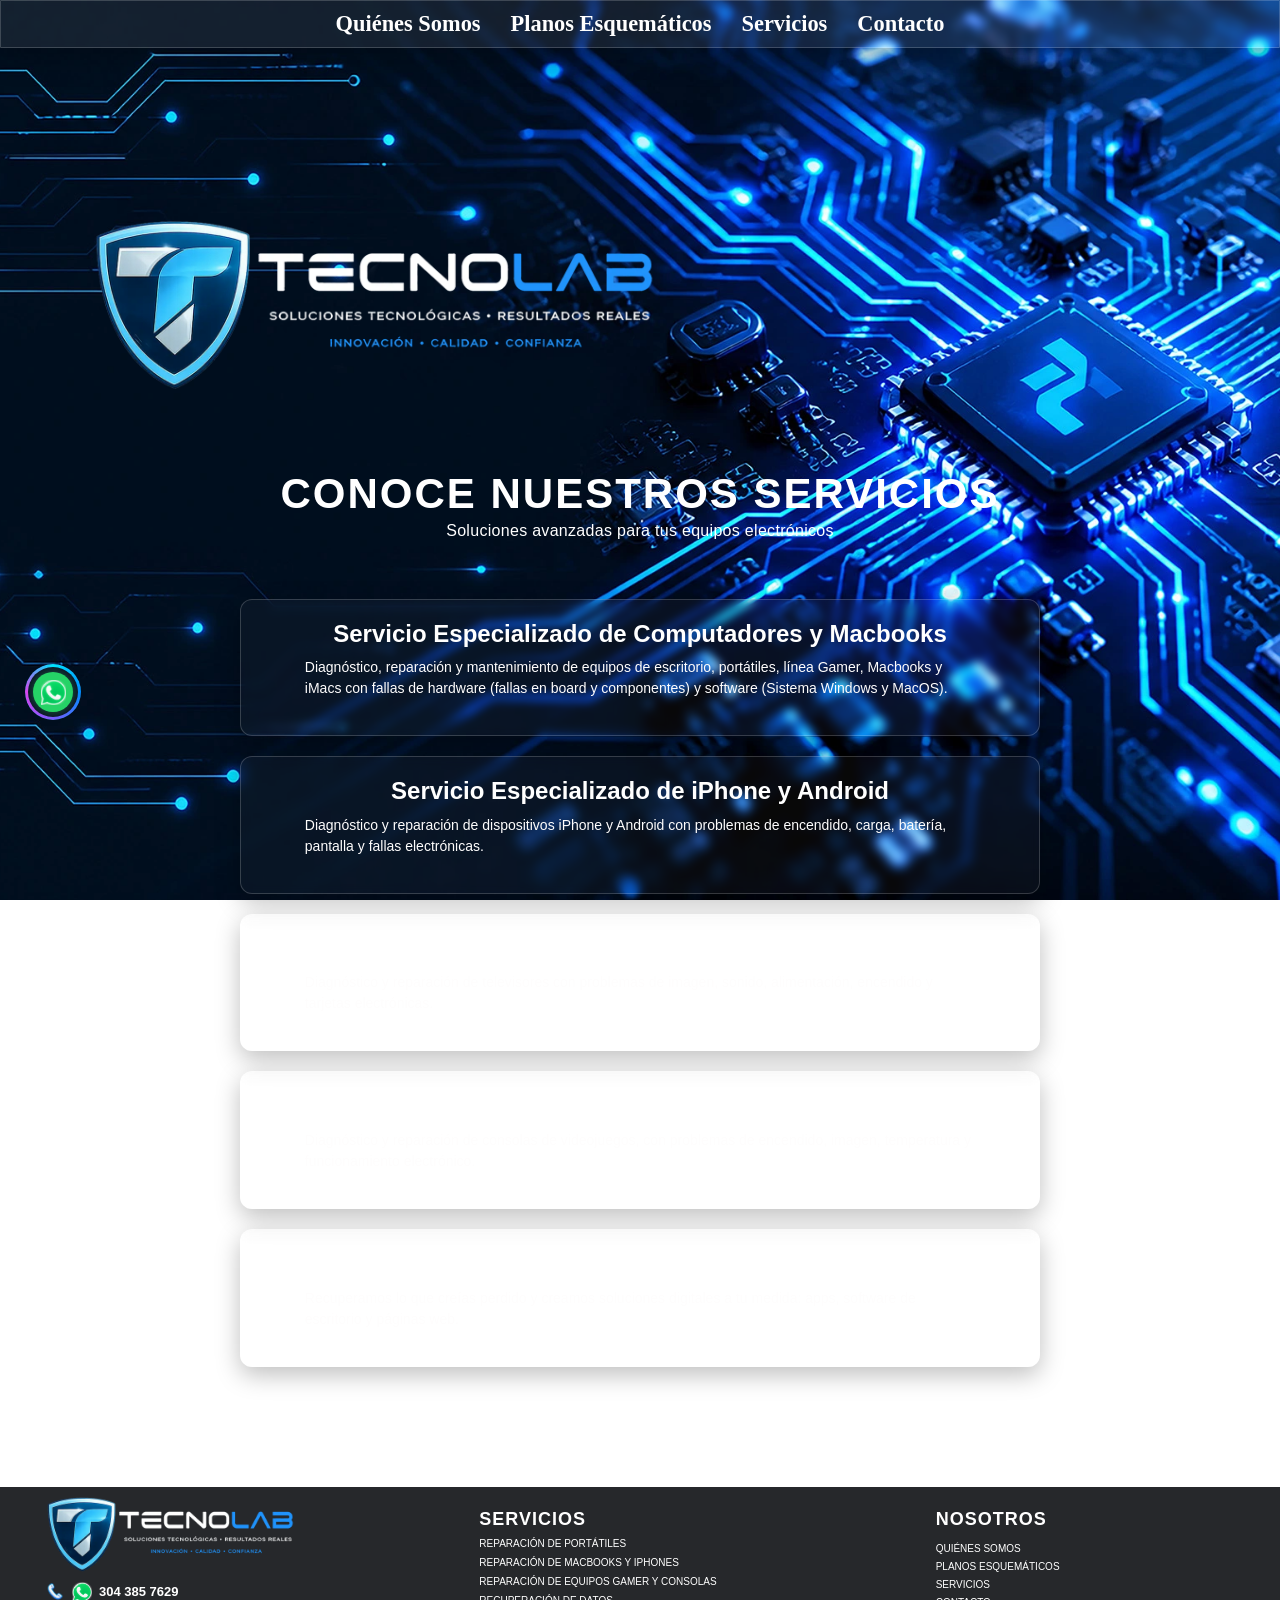
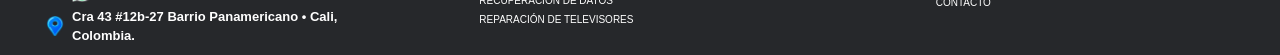
<file: index.html>
<!DOCTYPE html>
<html lang="es">
<head>
    <meta charset="UTF-8">
    <meta name="viewport" content="width=device-width, initial-scale=1.0">
    <title>TecnoLab | Bienvenidos</title>

    <link rel="stylesheet" href="css/style.css">
    <link rel="icon" type="image/png" href="img/logo-ico.webp">
    
    
</head>

<body>
    <header class="hero">
        <nav>            
            <a href="quienes-somos.html">Quiénes Somos</a>
            <a href="Planos.html">Planos Esquemáticos</a>
            <a href="servicios.html">Servicios</a>
            <a href="contacto.html">Contacto</a>
        </nav>
    </header>
     
    <main>
        <div class="logo-principal">
            <div>
                <img src="img/logo-tecnolab.webp" class="logo-principal" alt="reparacion de computadores">
            </div>
        </div>

    <section class="servicios">

        <h1 class="titulo-servicios">
            Conoce nuestros servicios
        </h1>

        <p class="subtitulo-servicios">
            Soluciones avanzadas para tus equipos electrónicos</p>

        <a href="servicios.html#computadores" class="servicio-banda">
            <div class="servicio-contenido">

                <h2>Servicio Especializado de Computadores y Macbooks</h2>
                <p> Diagnóstico, reparación y mantenimiento de equipos de escritorio, 
                    portátiles, línea Gamer, Macbooks y iMacs con fallas de hardware (fallas en board y componentes)
                    y software (Sistema Windows y MacOS).</p>
            </div>
        </a>

        <a href="servicios.html#celulares" class="servicio-banda">
            <div class="servicio-contenido">

                <h2>Servicio Especializado de iPhone y Android</h2>
                <p> Diagnóstico y reparación de dispositivos iPhone y Android con 
                    problemas de encendido, carga, batería, pantalla y fallas electrónicas.</p>
            </div>
        </a>

        <a href="servicios.html#televisores" class="servicio-banda">
            <div class="servicio-contenido">

                <h2>Servicio Especializado de Televisores</h2>
                <p> Diagnóstico y reparación de televisores con problemas
                    de imagen, sonido, alimentación, encendido y tarjetas
                    electrónicas.</p>
            </div>
        </a>

        <a href="servicios.html#consolas" class="servicio-banda">
            <div class="servicio-contenido">

                <h2>Servicio Especializado de Consolas Xbox y PlayStation</h2>
                <p> Diagnóstico y reparación de consolas de videojuegos,
                    con problemas de encendido, imagen, temperatura
                    y funcionamiento electrónico.</p>
            </div>
        </a>

        <a href="servicios.html#recuperacion-datos" class="servicio-banda">
            <div class="servicio-contenido">

                <h2>Desarrollo y Recuperación de Datos</h2>
                <p> Recuperamos lo que creías perdido y creamos soluciones digitales
                     a tu medida: apps, software de escritorio y páginas web.</p>
            </div>
        </a>

    </section>
    </main>

    <footer>

    <div class="footer-container">

        <div class="footer-logo">
            <img src="img/logo-tecnolab.webp" class="logo-footer" alt="reparacion de portatiles">
            <p><img src="ico/ico-llamada.webp" class="phone-ico" alt="telefono"> <img src="ico/ico-whatsapp.webp" class="whatsapp-ico" alt="whatsapp"> 304 385 7629</p>
            <p><img src="ico/ico-ubicacion.webp" class="location-ico" alt="ubicacion"> Cra 43 #12b-27 Barrio Panamericano • Cali, Colombia.</p>
        </div>

        <div class="footer-servicios">
            <h3>Servicios</h3>
            <ul>
                <p>Reparación de Portátiles</p>
                <p>Reparación de Macbooks y iPhones</p>
                <p>Reparación de Equipos Gamer y Consolas</p>
                <p>Recuperación de Datos</p>
                <p>Reparación de Televisores</p>
            </ul>
        </div>

        <div class="footer-servicios">            
            <h3>Nosotros</h3>
            
            <ul class="footer-links">
                <li><a href="quienes-somos.html">Quiénes Somos</a></li>
                <li><a href="Planos.html">Planos Esquemáticos</a></li>
                <li><a href="servicios.html">Servicios</a></li>
                <li><a href="contacto.html">Contacto</a></li>
            </ul>
        </div>
    </div>

    </footer>

<div class="whatsapp-contenedor">
    <div class="whatsapp-chat">
        <div class="whatsapp-chat-titulo">
            Escríbenos
        </div>
        <textarea
            id="mensajeWhatsApp"
            placeholder="Escribe tu mensaje..."
            rows="3"></textarea>
        <button type="button" id="btnEnviarWhatsApp" target="_blank">
            Enviar por WhatsApp
        </button>
    </div>
    <a href="https://wa.me/573043857629"
        class="whatsapp-rgb"
        target="_blank"
        aria-label="Contactar por WhatsApp">
        <span class="whatsapp-rgb-icon">
            <img src="ico/ico-what-flot.webp" alt="WhatsApp">
        </span>
    </a>
</div>

<script>
const botonWhatsApp = document.getElementById("btnEnviarWhatsApp");
botonWhatsApp.addEventListener("click", function () {
    const campo = document.getElementById("mensajeWhatsApp");
    const mensaje = campo.value.trim();
    if (mensaje === "") {
        campo.focus();
        return;
    }
    const numero = "573043857629";
    const enlaceWhatsApp =
        "https://wa.me/" + numero + "?text=" + encodeURIComponent(mensaje);

    window.open(enlaceWhatsApp, "_blank");
    campo.value = "";
});
</script>

</body>
</html>
</file>
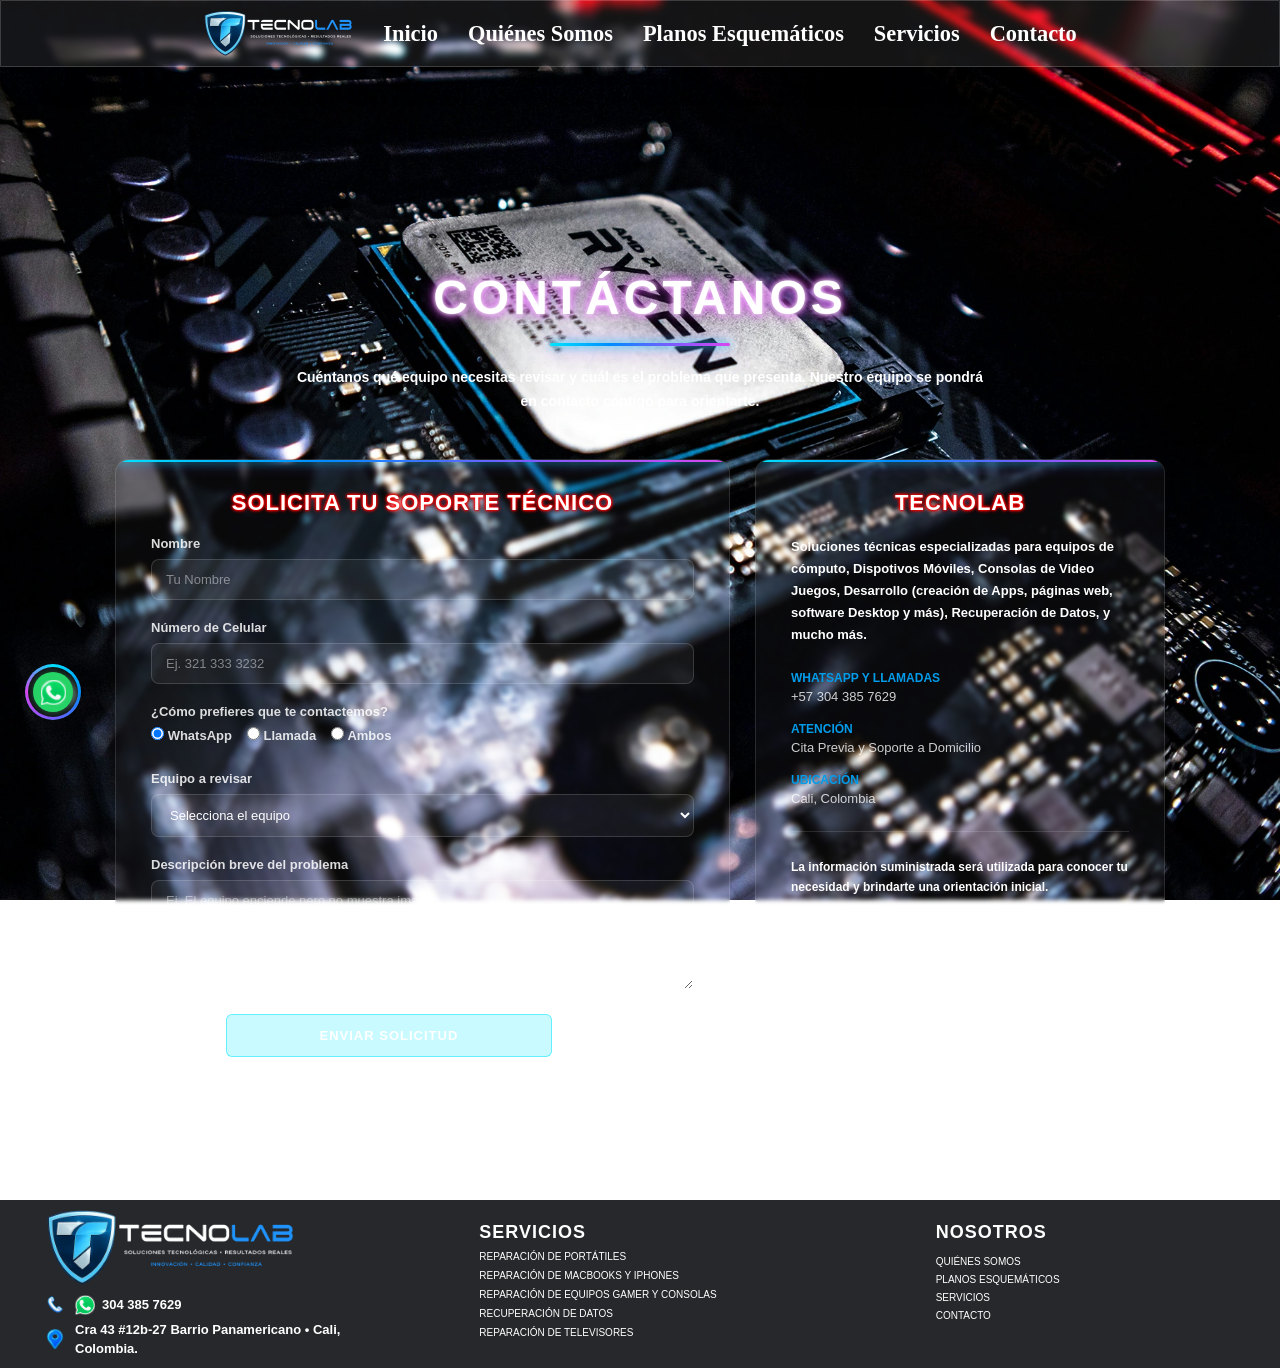
<file: contacto.html>
<!DOCTYPE html>
<html lang="es">
<head>
    <meta charset="UTF-8">
    <meta name="viewport" content="width=device-width, initial-scale=1.0">
    <title>TecnoLab | Contacto</title>

    <link rel="stylesheet" href="css/style-contacto.css">
    <link rel="icon" type="image/png" href="img/logo-ico.webp">

   
</head>
<body>
    <header class="hero">
        <nav>

            <a href="index.html" class="logo-menu">
                <img src="img/logo-tecnolab.webp" alt="Tecnolab">
            </a>
            
            <div class="menu-hero">
                <a href="index.html">Inicio</a>
                <a href="quienes-somos.html">Quiénes Somos</a>
                <a href="Planos.html">Planos Esquemáticos</a>
                <a href="servicios.html">Servicios</a>
                <a href="contacto.html">Contacto</a>
            </div>
        </nav>

        <div class="hero-content">

            <div class="descripcion">
                <span></span>
            </div>

            <div class="hero-texto">
                <h1></h1>
                <p></p>
            </div>

        </div>
</header>

<main class="contacto">

        <h1>CONTÁCTANOS</h1>

        <p class="contacto-intro">
            Cuéntanos qué equipo necesitas revisar y cuál es el problema que presenta.
            Nuestro equipo se pondrá en contacto contigo para orientarte.</p>

        <section class="contacto-contenedor">
            <div class="contacto-formulario">

                <h2>SOLICITA TU SOPORTE TÉCNICO</h2>
                <form id="formularioContacto">

                    <div class="campo">
                        <label for="nombre">Nombre</label>
                        <input
                            type="text"
                            id="nombre"
                            name="nombre"
                            placeholder="Tu Nombre"
                            autocomplete="name"
                            required>
                    </div>
                    <div class="campo">
                        <label for="telefono">Número de Celular</label>
                        <input
                            type="tel"
                            id="telefono"
                            name="telefono"
                            placeholder="Ej. 321 333 3232"
                            autocomplete="tel"
                            required>
                    </div>

                    <div class="campo">
                        <label>¿Cómo prefieres que te contactemos?</label>
                        <div class="opciones-contacto">
                            <label class="opcion">
                                <input
                                    type="radio"
                                    name="medio"
                                    value="WhatsApp"
                                    checked>
                                <span>WhatsApp</span>
                            </label>

                            <label class="opcion">
                                <input
                                    type="radio"
                                    name="medio"
                                    value="Llamada">
                                <span>Llamada</span>
                            </label>

                            <label class="opcion">
                                <input
                                    type="radio"
                                    name="medio"
                                    value="WhatsApp o llamada">
                                <span>Ambos</span>
                            </label>
                        </div>
                    </div>
                    <div class="campo">
                        <label for="equipo">Equipo a revisar</label>
                        <select id="equipo" name="equipo" required>
                            <option value="" selected disabled>
                                Selecciona el equipo
                            </option>
                            <option value="Computador de escritorio">
                                Computador de Escritorio
                            </option>
                            <option value="Portátil">
                                Portátil o Laptop
                            </option>
                            <option value="MacBook">
                                MacBook Air / Pro / M4
                            </option>
                            <option value="iPhone / Android">
                                iPhone / Android
                            </option>
                            <option value="Televisor">
                                Televisor LED / OLED / QLED
                            </option>
                            <option value="Consola">
                                Consola Xbox / PlayStation
                            </option>
                            <option value="Datos">
                                Recuperación de Datos (HDD-SDD)
                            </option>
                            <option value="Apps y Software">
                                Desarrollo de Software / Aplicaciones
                            </option>
                            <option value="Otro">
                                Otro
                            </option>
                        </select>
                    </div>

                    <div class="campo">
                        <label for="problema">
                            Descripción breve del problema
                        </label>
                        <textarea
                            id="problema"
                            name="problema"
                            rows="5"
                            maxlength="500"
                            placeholder="Ej. El equipo enciende pero no muestra imagen..."
                            required
                        ></textarea>
                    </div>
                    <button type="submit" class="btn-contacto">
                        ENVIAR SOLICITUD
                    </button>
                    <p id="mensajeFormulario" class="mensaje-formulario"></p>
                </form>
            </div>

            <div class="contacto-info">
                <h2>TECNOLAB</h2>

                <p> Soluciones técnicas especializadas para equipos
                    de cómputo, Dispotivos Móviles, Consolas de Video Juegos, Desarrollo (creación de 
                    Apps, páginas web, software Desktop y más), Recuperación de Datos,
                    y mucho más.</p>

                <div class="info-item">
                    <strong>WhatsApp y Llamadas</strong>
                    <span>+57 304 385 7629</span>
                </div>

                <div class="info-item">
                    <strong>Atención</strong>
                    <span>Cita Previa y Soporte a Domicilio</span>
                </div>

                <div class="info-item">
                    <strong>Ubicación</strong>
                    <span>Cali, Colombia</span>
                </div>

                <div class="info-separador"></div>

                <p class="info-nota">
                    La información suministrada será utilizada para
                    conocer tu necesidad y brindarte una orientación inicial.</p>
            </div>
        </section>
    </main>        
</body>
<footer>
<div class="footer-container">
        <div class="footer-logo">
            <img src="img/logo-tecnolab.webp" class="logo-footer" alt="reparacion de portatiles">
            <p><img src="ico/ico-llamada.webp" class="phone-ico" alt="telefono"> <img src="ico/ico-whatsapp.webp" class="whatsapp-ico" alt="whatsapp"> 304 385 7629</p>
            <p><img src="ico/ico-ubicacion.webp" class="location-ico" alt="ubicacion"> Cra 43 #12b-27 Barrio Panamericano • Cali, Colombia.</p>
        </div>
        <div class="footer-servicios">
            <h3>Servicios</h3>
            <ul>
                <p>Reparación de Portátiles</p>
                <p>Reparación de Macbooks y iPhones</p>
                <p>Reparación de Equipos Gamer y Consolas</p>
                <p>Recuperación de Datos</p>
                <p>Reparación de Televisores</p>
            </ul>
        </div>
        <div class="footer-servicios">            
            <h3>Nosotros</h3>
            <ul class="footer-links">

                <ul class="footer-links">
                    <li><a href="quienes-somos.html">Quiénes Somos</a></li>
                    <li><a href="Planos.html">Planos Esquemáticos</a></li>
                    <li><a href="servicios.html">Servicios</a></li>
                    <li><a href="contacto.html">Contacto</a></li>
                </ul>

            </ul>
        </div>
</div>

</footer>


<div class="whatsapp-contenedor">
    <div class="whatsapp-chat">
        <div class="whatsapp-chat-titulo">
            Escríbenos
        </div>
        <textarea
            id="mensajeWhatsApp"
            placeholder="Escribe tu mensaje..."
            rows="3"></textarea>
        <button type="button" id="btnEnviarWhatsApp" target="_blank">
            Enviar por WhatsApp
        </button>
    </div>
    <a href="https://wa.me/573043857629"
        class="whatsapp-rgb"
        target="_blank"
        aria-label="Contactar por WhatsApp">
        <span class="whatsapp-rgb-icon">
            <img src="ico/ico-what-flot.webp" alt="WhatsApp">
        </span>
    </a>
</div>

<script>
const botonWhatsApp = document.getElementById("btnEnviarWhatsApp");
botonWhatsApp.addEventListener("click", function () {
    const campo = document.getElementById("mensajeWhatsApp");
    const mensaje = campo.value.trim();
    if (mensaje === "") {
        campo.focus();
        return;
    }
    const numero = "573043857629";
    const enlaceWhatsApp =
        "https://wa.me/" + numero + "?text=" + encodeURIComponent(mensaje);

    window.open(enlaceWhatsApp, "_blank");
    campo.value = "";
});
</script>
<script src="js/contacto.js"></script>
</body>
</html>
</file>
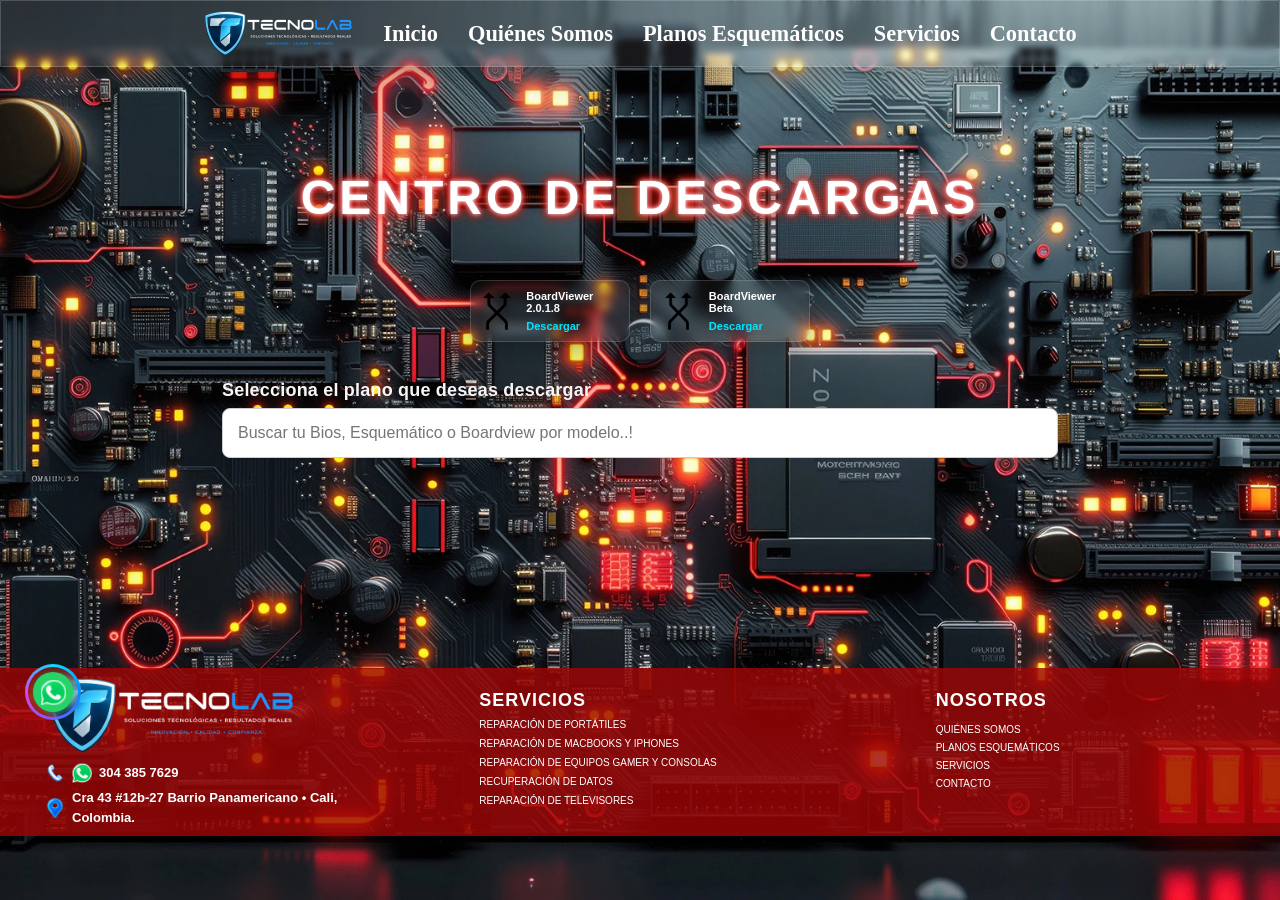
<file: Planos.html>
<!DOCTYPE html>
<html lang="es">
<head>
    <meta charset="UTF-8">
    <meta name="viewport" content="width=device-width, initial-scale=1.0">
    <title>TecnoLab | Planos Esquemáticos</title>

    <link rel="stylesheet" href="css/style-planos.css">
    <link rel="stylesheet" href="js/script.js">
    <link rel="icon" type="image/png" href="img/logo-ico.webp">    
</head>
<body>
    <header class="hero">
        <nav>
            <a href="index.html" class="logo-menu">
                <img src="img/logo-tecnolab.webp" alt="Tecnolab">
            </a>            
            <div class="menu-hero">
                <a href="index.html">Inicio</a>
                <a href="quienes-somos.html">Quiénes Somos</a>
                <a href="Planos.html">Planos Esquemáticos</a>
                <a href="servicios.html">Servicios</a>
                <a href="contacto.html">Contacto</a>
            </div>
        </nav>
        
</header>

<main class="contenedor-planos">

    
    <h1 class="titulo-planos">
        Centro de Descargas
    </h1>

    <div class="descargas-programas">

        <div class="programa-descarga">
            <img src="ico/ico-boardviewer.webp" alt="BoardViewer 2018">

            <div class="programa-info">
                <span>BoardViewer 2.0.1.8</span>
                <a href=""
                    target="_blank"
                    rel="noopener noreferrer">
                    Descargar
                </a>
            </div>
        </div>
        <div class="programa-descarga">
            <img src="ico/ico-boardviewer.webp" alt="BoardViewer Beta">

            <div class="programa-info">
                <span>BoardViewer Beta</span>
                <a href="https://drive.google.com/file/d/1Gbzm8oUD6gPvww3m5rpiBuV89meDs3T_/view?usp=sharing"
                    target="_blank"
                    rel="noopener noreferrer">
                    Descargar
                </a>
            </div>
        </div>
    </div>

    <p class="descripcion-planos">
        Selecciona el plano que deseas descargar
    </p>    
    <div class="buscador">
        <i class="fa-solid fa-magnifying-glass"></i>
    <input
        type="text"
        id="buscador"
        placeholder="Buscar tu Bios, Esquemático o Boardview por modelo..!">

    <ul id="lista-planos" class="lista-planos"></ul>
    <div id="paginacion" class="paginacion"></div>
</main>

<script src="js/script.js"></script>
<script src="data/planos.json"></script>

<footer>
<div class="footer-container">
        <div class="footer-logo">
            <img src="img/logo-tecnolab.webp" class="logo-footer" alt="reparacion de portatiles">
            <p><img src="ico/ico-llamada.webp" class="phone-ico" alt="telefono"> <img src="ico/ico-whatsapp.webp" class="whatsapp-ico" alt="whatsapp"> 304 385 7629</p>
            <p><img src="ico/ico-ubicacion.webp" class="location-ico" alt="ubicacion"> Cra 43 #12b-27 Barrio Panamericano • Cali, Colombia.</p>
        </div>
        <div class="footer-servicios">
            <h3>Servicios</h3>
            <ul>
                <p>Reparación de Portátiles</p>
                <p>Reparación de Macbooks y iPhones</p>
                <p>Reparación de Equipos Gamer y Consolas</p>
                <p>Recuperación de Datos</p>
                <p>Reparación de Televisores</p>
            </ul>
        </div>
        <div class="footer-servicios">            
            <h3>Nosotros</h3>            
            <ul class="footer-links">
                <ul class="footer-links">
                    <li><a href="quienes-somos.html">Quiénes Somos</a></li>
                    <li><a href="Planos.html">Planos Esquemáticos</a></li>
                    <li><a href="servicios.html">Servicios</a></li>
                    <li><a href="contacto.html">Contacto</a></li>
                </ul>
            </ul>
        </div>
    </div>

</footer>

<div class="whatsapp-contenedor">
    <div class="whatsapp-chat">
        <div class="whatsapp-chat-titulo">
            Escríbenos
        </div>
        <textarea
            id="mensajeWhatsApp"
            placeholder="Escribe tu mensaje..."
            rows="3"></textarea>
        <button type="button" id="btnEnviarWhatsApp" target="_blank">
            Enviar por WhatsApp
        </button>
    </div>
    <a href="https://wa.me/573043857629"
        class="whatsapp-rgb"
        target="_blank"
        aria-label="Contactar por WhatsApp">
        <span class="whatsapp-rgb-icon">
            <img src="ico/ico-what-flot.webp" alt="WhatsApp">
        </span>
    </a>
</div>

<script>
const botonWhatsApp = document.getElementById("btnEnviarWhatsApp");
botonWhatsApp.addEventListener("click", function () {
    const campo = document.getElementById("mensajeWhatsApp");
    const mensaje = campo.value.trim();
    if (mensaje === "") {
        campo.focus();
        return;
    }
    const numero = "573043857629";
    const enlaceWhatsApp =
        "https://wa.me/" + numero + "?text=" + encodeURIComponent(mensaje);
    window.open(enlaceWhatsApp, "_blank");
    campo.value = "";
});
</script>

</body>
</html>
</file>
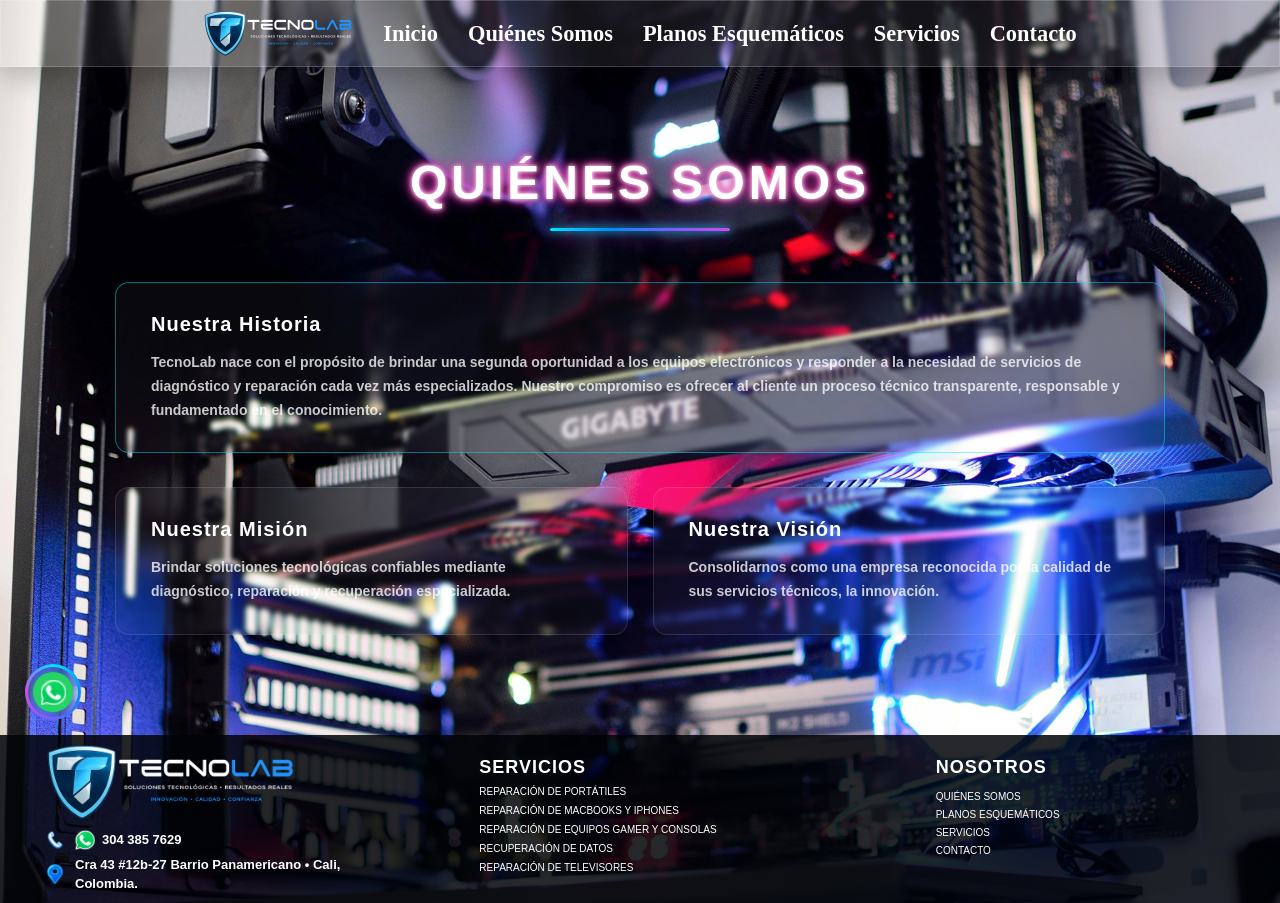
<file: quienes-somos.html>
<!DOCTYPE html>
<html lang="es">
<head>
    <meta charset="UTF-8">
    <meta name="viewport" content="width=device-width, initial-scale=1.0">
    <title>TecnoLab | Quiénes Somos</title>

    <link rel="stylesheet" href="css/style-quienesomos.css">
    <link rel="icon" type="image/png" href="img/logo-ico.webp">
   
</head>
<body>
    <header class="hero">
        <nav>

            <a href="index.html" class="logo-menu">
                <img src="img/logo-tecnolab.webp" alt="Tecnolab">
            </a>
            
            <div class="menu-hero">
                <a href="index.html">Inicio</a>
                <a href="quienes-somos.html">Quiénes Somos</a>
                <a href="Planos.html">Planos Esquemáticos</a>
                <a href="servicios.html">Servicios</a>
                <a href="contacto.html">Contacto</a>
            </div>
        </nav>

        <div class="hero-content">

            <div class="descripcion">
                <span></span>
            </div>

            <div class="hero-texto">
                <h1></h1>
                <p></p>
            </div>
        </div>
    </header>

    <main>
        
        <section class="quienes-somos">

            <h1>Quiénes Somos</h1>
            
            <div class="historia-tecnolab">

                <h2>Nuestra Historia</h2>
                
                <p>TecnoLab nace con el propósito de brindar una segunda
                    oportunidad a los equipos electrónicos y responder a la
                    necesidad de servicios de diagnóstico y reparación cada vez
                    más especializados. Nuestro compromiso es ofrecer al cliente un proceso técnico
                    transparente, responsable y fundamentado en el conocimiento.</p>
            </div>            
            <div class="mision-vision">
                <div class="mision">
                    <h2>Nuestra Misión</h2>                    
                    <p> Brindar soluciones tecnológicas confiables mediante
                        diagnóstico, reparación y recuperación especializada.</p>
                </div>
                <div class="vision">
                    <h2>Nuestra Visión</h2>
                    <p> Consolidarnos como una empresa reconocida por la calidad
                        de sus servicios técnicos, la innovación.</p>
                </div>
            </div>
        </section>
    </main>        
<footer>

    <div class="footer-container">
        <div class="footer-logo">
            <img src="img/logo-tecnolab.webp" class="logo-footer" alt="reparacion de portatiles">
            <p><img src="ico/ico-llamada.webp" class="phone-ico" alt="telefono"> <img src="ico/ico-whatsapp.webp" class="whatsapp-ico" alt="whatsapp"> 304 385 7629</p>
            <p><img src="ico/ico-ubicacion.webp" class="location-ico" alt="ubicacion"> Cra 43 #12b-27 Barrio Panamericano • Cali, Colombia.</p>
        </div>
        <div class="footer-servicios">
            <h3>Servicios</h3>
            <ul>
                <p>Reparación de Portátiles</p>
                <p>Reparación de Macbooks y iPhones</p>
                <p>Reparación de Equipos Gamer y Consolas</p>
                <p>Recuperación de Datos</p>
                <p>Reparación de Televisores</p>
            </ul>
        </div>
        <div class="footer-servicios">            
            <h3>Nosotros</h3>
            
            <ul class="footer-links">
                <ul class="footer-links">
                <li><a href="quienes-somos.html">Quiénes Somos</a></li>
                <li><a href="Planos.html">Planos Esquemáticos</a></li>
                <li><a href="servicios.html">Servicios</a></li>
                <li><a href="contacto.html">Contacto</a></li>
            </ul>
        </div>
    </div>

</footer>

<div class="whatsapp-contenedor">
    <div class="whatsapp-chat">
        <div class="whatsapp-chat-titulo">
            Escríbenos
        </div>
        <textarea
            id="mensajeWhatsApp"
            placeholder="Escribe tu mensaje..."
            rows="3"></textarea>
        <button type="button" id="btnEnviarWhatsApp" target="_blank">
            Enviar por WhatsApp
        </button>
    </div>
    <a href="https://wa.me/573043857629"
        class="whatsapp-rgb"
        target="_blank"
        aria-label="Contactar por WhatsApp">
        <span class="whatsapp-rgb-icon">
            <img src="ico/ico-what-flot.webp" alt="WhatsApp">
        </span>
    </a>
</div>

<script>
const botonWhatsApp = document.getElementById("btnEnviarWhatsApp");
botonWhatsApp.addEventListener("click", function () {
    const campo = document.getElementById("mensajeWhatsApp");
    const mensaje = campo.value.trim();
    if (mensaje === "") {
        campo.focus();
        return;
    }
    const numero = "573043857629";
    const enlaceWhatsApp =
        "https://wa.me/" + numero + "?text=" + encodeURIComponent(mensaje);

    window.open(enlaceWhatsApp, "_blank");
    campo.value = "";
});
</script>

</body>
</html>
</file>
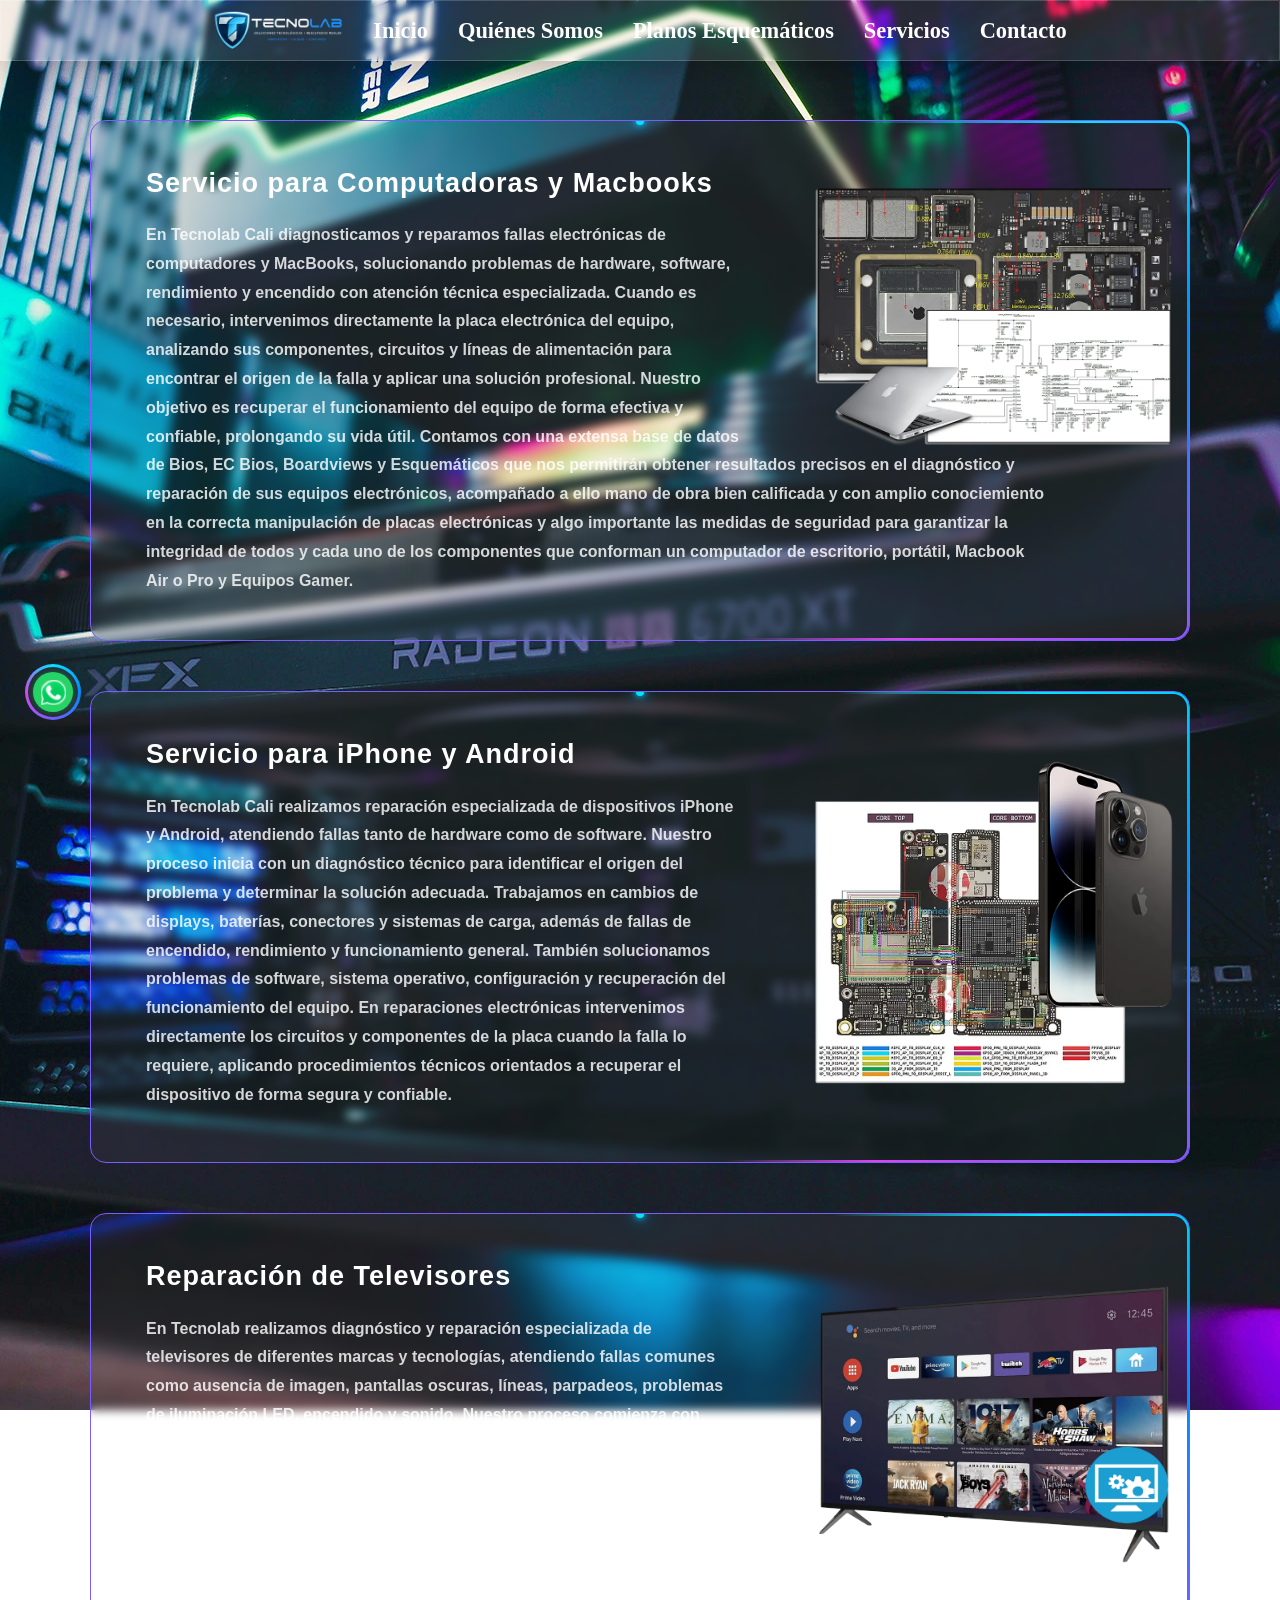
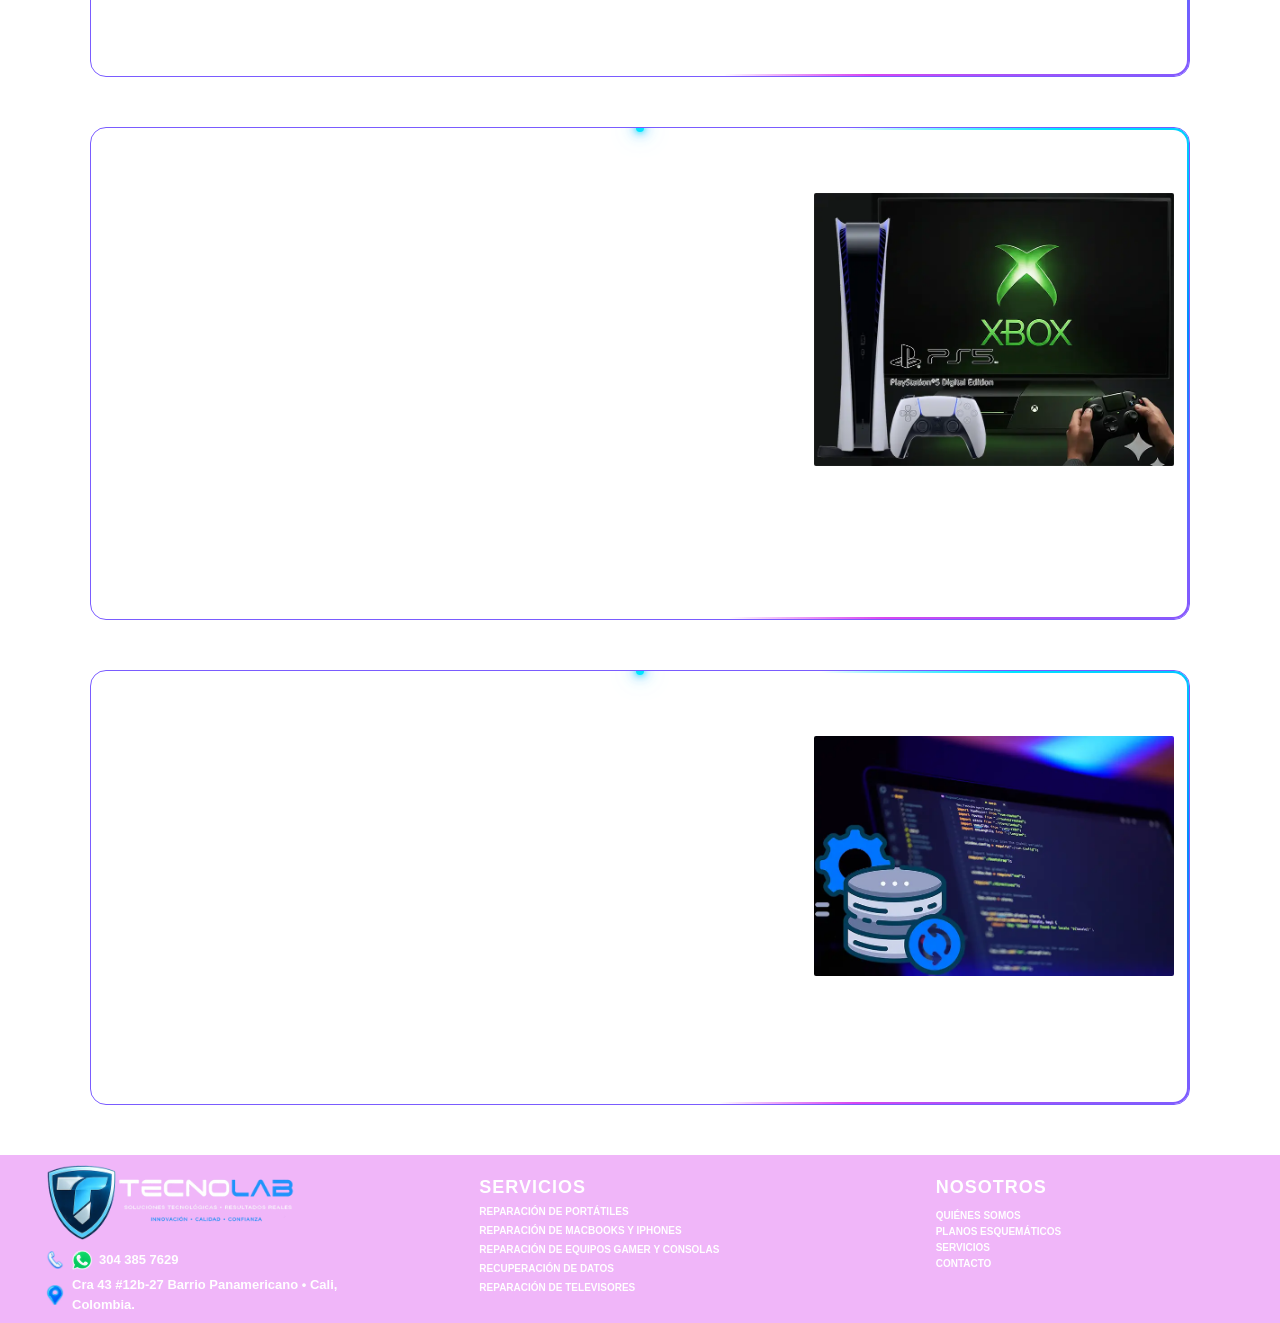
<file: servicios.html>
<!DOCTYPE html>
<html lang="es">
<head>
    <meta charset="UTF-8">
    <meta name="viewport" content="width=device-width, initial-scale=1.0">
    <title>TecnoLab | Servicios</title>

    <link rel="stylesheet" href="css/style-servicios.css">
    <link rel="icon" type="image/png" href="img/logo-ico.webp">
        
</head>
<body>
    <header class="hero">
        <nav>

            <a href="index.html" class="logo-menu">
                <img src="img/logo-tecnolab.webp" alt="Tecnolab">
            </a>
            
            <div class="menu-hero">
                <a href="index.html">Inicio</a>
                <a href="quienes-somos.html">Quiénes Somos</a>
                <a href="Planos.html">Planos Esquemáticos</a>
                <a href="servicios.html">Servicios</a>
                <a href="contacto.html">Contacto</a>
            </div>
        </nav>

        <div class="hero-content">

            <div class="descripcion">
                <span></span>
            </div>

            <div class="hero-texto">
                <h1></h1>
                <p></p>
            </div>

        </div>
    </header>
    
    <main>
        
        <section id="computadores" class="servicio-detalle">

            <div class="servicio-imagen">
                <img src="ico/servicio-computadoras.webp" alt="Reparación de computadores y MacBooks">
            </div>

            <div class="servicio-texto">

            <h2>Servicio para Computadoras y Macbooks</h2>
            <p>En Tecnolab Cali diagnosticamos y reparamos fallas electrónicas de computadores y MacBooks, solucionando
                problemas de hardware, software, rendimiento y encendido con atención técnica especializada. Cuando
                es necesario, intervenimos directamente la placa electrónica del equipo, analizando sus componentes,
                circuitos y líneas de alimentación para encontrar el origen de la falla y aplicar una solución profesional.
                Nuestro objetivo es recuperar el funcionamiento del equipo de forma efectiva y confiable, prolongando su
                vida útil.

                Contamos con una extensa base de datos de Bios, EC Bios, Boardviews y Esquemáticos que nos permitirán obtener
                resultados precisos en el diagnóstico y reparación de sus equipos electrónicos, acompañado a ello mano de obra
                bien calificada y con amplio conociemiento en la correcta manipulación de placas electrónicas y algo importante 
                las medidas de seguridad para garantizar la integridad de todos y cada uno de los componentes que conforman un
                computador de escritorio, portátil, Macbook Air o Pro y Equipos Gamer.</p>
            
            </div>
            
        </section>

        <section id="celulares" class="servicio-detalle">

            <div class="servicio-imagen">
                <img src="ico/servicio-celular.webp" alt="Reparación de iPhone y Android">
            </div>
        
            <div class="servicio-texto">
                <h2>Servicio para iPhone y Android</h2>
                <p>En Tecnolab Cali realizamos reparación especializada de dispositivos iPhone y Android, atendiendo fallas tanto de hardware
                    como de software. Nuestro proceso inicia con un diagnóstico técnico para identificar el origen del problema y
                    determinar la solución adecuada. Trabajamos en cambios de displays, baterías, conectores y sistemas de carga, además
                    de fallas de encendido, rendimiento y funcionamiento general. También solucionamos problemas de software, sistema
                    operativo, configuración y recuperación del funcionamiento del equipo. En reparaciones electrónicas intervenimos directamente
                    los circuitos y componentes de la placa cuando la falla lo requiere, aplicando procedimientos técnicos orientados a recuperar
                    el dispositivo de forma segura y confiable.</p>
            </div>
            
        </section>

        <section id="televisores" class="servicio-detalle">

            <div class="servicio-imagen">
                <img src="ico/servicio-televisores.webp" alt="Reparación de Televisores">
            </div>

            <div class="servicio-texto">
                <h2>Reparación de Televisores</h2>
                <p>En Tecnolab realizamos diagnóstico y reparación especializada de televisores de diferentes marcas y tecnologías, atendiendo
                    fallas comunes como ausencia de imagen, pantallas oscuras, líneas, parpadeos, problemas de iluminación LED, encendido y sonido.
                    Nuestro proceso comienza con pruebas técnicas para localizar con precisión el origen de la falla, ya sea en el sistema de iluminación,
                    fuente de alimentación, tarjetas principales u otros circuitos del equipo. Cuando es necesario reemplazar componentes, utilizamos
                    repuestos de calidad y aplicamos procedimientos técnicos adecuados para garantizar una reparación confiable. Además, contamos con procesos
                    avanzados para la recuperación de tarjetas y circuitos electrónicos, buscando extender la vida útil del televisor y evitar
                    reemplazos innecesarios.</p>            
            </div>

        </section>

        <section id="consolas" class="servicio-detalle">

            <div class="servicio-imagen">
                <img src="ico/servicio-consolas.webp" alt="Reparación de Consolas Xbox y PlayStation">
            </div>

            <div class="servicio-texto">
                <h2>Reparación de consolas de videojuegos</h2>
                <p> En Tecnolab realizamos diagnóstico y reparación especializada de consolas y equipos de videojuegos, atendiendo
                    fallas comunes como problemas de encendido, sobrecalentamiento, errores de lectura, fallas de imagen, puertos
                    de conexión y funcionamiento irregular. Nuestro proceso comienza con una evaluación técnica para identificar
                    con precisión el origen de la falla y determinar el procedimiento adecuado. Realizamos mantenimientos
                    preventivos y correctivos, limpieza interna, renovación de componentes térmicos y revisión de los principales
                    circuitos y sistemas de alimentación. Cuando es necesario reemplazar componentes, utilizamos repuestos de
                    calidad y aplicamos procedimientos técnicos adecuados para garantizar una reparación confiable. Además,
                    contamos con procesos especializados para la recuperación de placas y circuitos electrónicos, buscando
                    prolongar la vida útil de las consolas y recuperar su funcionamiento de forma segura y eficiente.</p>
            </div>

        </section>

        <section id="recuperacion-datos" class="servicio-detalle">

            <div class="servicio-imagen">
                <img src="ico/servicio-datos.webp" alt="Recuperacion de Datos">
            </div>

            <div class="servicio-texto">
                <h2>Desarrollo y Recuperación de Datos</h2>
                <p> En Tecnolab desarrollamos soluciones de software y servicios especializados de recuperación de datos, orientados
                    a optimizar procesos y proteger la información de nuestros clientes. Diseñamos y desarrollamos aplicaciones móviles,
                    software de escritorio y páginas web, adaptando cada proyecto a las necesidades específicas de la empresa o usuario.
                    También realizamos procesos de recuperación de información en discos HDD, evaluando su estado y aplicando procedimientos
                    técnicos según el tipo de falla presentada. Nuestro trabajo integra desarrollo tecnológico, diagnóstico especializado
                    y soluciones personalizadas, buscando ofrecer herramientas funcionales y procesos confiables que aporten eficiencia,
                    continuidad y respaldo a la información.</p>
            </div>
        </section>
    </main>

<footer>

    <div class="footer-container">
        <div class="footer-logo">
            <img src="img/logo-tecnolab.webp" class="logo-footer" alt="reparacion de portatiles">
            <p><img src="ico/ico-llamada.webp" class="phone-ico" alt="telefono"> <img src="ico/ico-whatsapp.webp" class="whatsapp-ico" alt="whatsapp"> 304 385 7629</p>
            <p><img src="ico/ico-ubicacion.webp" class="location-ico" alt="ubicacion"> Cra 43 #12b-27 Barrio Panamericano • Cali, Colombia.</p>
        </div>

        <div class="footer-servicios">
            <h3>Servicios</h3>
            <ul>
                <p>Reparación de Portátiles</p>
                <p>Reparación de Macbooks y iPhones</p>
                <p>Reparación de Equipos Gamer y Consolas</p>
                <p>Recuperación de Datos</p>
                <p>Reparación de Televisores</p>
            </ul>
        </div>

        <div class="footer-servicios">

            <h3>Nosotros</h3>
            <ul class="footer-links">
                <ul class="footer-links">
                <li><a href="quienes-somos.html">Quiénes Somos</a></li>
                <li><a href="Planos.html">Planos Esquemáticos</a></li>
                <li><a href="servicios.html">Servicios</a></li>
                <li><a href="contacto.html">Contacto</a></li>
            </ul>

            </ul>
        </div>
    </div>
</footer>

<div class="whatsapp-contenedor">
    <div class="whatsapp-chat">
        <div class="whatsapp-chat-titulo">
            Escríbenos
        </div>
        <textarea
            id="mensajeWhatsApp"
            placeholder="Escribe tu mensaje..."
            rows="3"></textarea>
        <button type="button" id="btnEnviarWhatsApp" target="_blank">
            Enviar por WhatsApp
        </button>
    </div>
    <a href="https://wa.me/573043857629"
        class="whatsapp-rgb"
        target="_blank"
        aria-label="Contactar por WhatsApp">
        <span class="whatsapp-rgb-icon">
            <img src="ico/ico-what-flot.webp" alt="WhatsApp">
        </span>
    </a>
</div>

<script>
const botonWhatsApp = document.getElementById("btnEnviarWhatsApp");
botonWhatsApp.addEventListener("click", function () {
    const campo = document.getElementById("mensajeWhatsApp");
    const mensaje = campo.value.trim();
    if (mensaje === "") {
        campo.focus();
        return;
    }
    const numero = "573043857629";
    const enlaceWhatsApp =
        "https://wa.me/" + numero + "?text=" + encodeURIComponent(mensaje);

    window.open(enlaceWhatsApp, "_blank");
    campo.value = "";
});
</script>

</body>
</html>
</file>
<file: css/style.css>
*{
    margin:0;
    padding:0;
    box-sizing:border-box;
}
.hero{
    min-height:120px;
    background-size:cover;
    background-position:center;
    background-repeat:no-repeat;
    background-attachment:fixed;
}
body{
    background-image:url("../img/fondo1.webp");
    background-size:cover;
    background-position:center;
    background-repeat:no-repeat;
    background-attachment:fixed;
}
nav{
    position: fixed;
    top:0;
    left:0;
    transform: translate(0%);
    width:100%;
    max-width:1400px;
    display:flex;
    justify-content:center;
    align-items:center;
    gap:30px;   
    padding:10px 0px;
    background:rgba(255,255,255,0.08);

    backdrop-filter: blur(3px);
    -webkit-backdrop-filter:blur(3px);
    border:1px solid rgba(255,255,255,0.18);
    border-radius:1px;
    box-shadow:
        0 8px 30px rgba(0,0,0,0.25);
    z-index:1000;    
}
nav a{
    color:#fff;
    text-decoration:none;
    font-size:1.4rem;
    font-weight:bold;
        display:inline-block;
    transition: all .3s ease;
}
nav a:hover{
    color:#00AEEF;
    transform: translateY(-2px);
    text-shadow:
        0 0 5px rgba(0,174,239,.4),
        0 0 12px rgba(0,174,239,.25);
}
nav a.activo,
nav a.activo:hover{
    color:#00AEEF;
    border-bottom:2px solid #00AEEF;
}
.footer-container {
    display: flex;
    justify-content: space-between;
    gap: 90px;
    flex-wrap: wrap;
    position: relative;
    background-color: rgba(0, 3, 7, 0.852); 
}
.footer-logo {
    display: flex;
    flex-direction: column;
    align-items: flex-start;
    padding: 10px 0px 0px 45px;
    flex: 1;
    min-width: 150px;
}
.logo-footer{
    display: block;
    width: 250px;
    height: auto;
    margin-bottom: 10px;
}
.footer-logo p{
    margin-bottom:5px;
    font-family:'Manrope', sans-serif;
    font-size:13px;
    font-weight:550;
    letter-spacing:0px;
    text-transform:none;
    color:white;
    display: flex;
    align-items: center;
    gap: 7px;
    line-height: 1.5;
}
.phone-ico,
.whatsapp-ico,
.location-ico {
    width: 20px;
    height: 20px;
    object-fit: contain;
    flex-shrink: 0;
    display: block;
}
.footer-servicios {
    flex: 1;
    min-width: 250px;
    padding: 22px;
    color: white;
}
.footer-servicios h3{
    margin-bottom:8px;
    font-family:'Manrope', sans-serif;
    font-size:18px;
    font-weight:700;
    letter-spacing:1px;
    text-transform:uppercase;
}
.footer-servicios p{
    margin-bottom:8px;
    font-family:'Manrope', sans-serif;
    font-size:10px;
    font-weight:520;
    letter-spacing:0px;
    text-transform:uppercase;
}
.footer-links{
    list-style: none;
    padding: 0;
    margin: 0;
}
.footer-links a{
    color: white;             
    text-decoration: none;
    font-size: 10px;
    transition: .3s;
    margin-bottom:8px;
    font-family:'Manrope', sans-serif;
    font-size:10px;
    font-weight:520;
    letter-spacing:0px;
    text-transform:uppercase;
}
.servicios {
    width: 90%;
    max-width: 1200px;
    margin: 80px auto 120px;
}
.titulo-servicios {
    font-family: 'Orbitron', sans-serif;
    font-size: 42px;
    font-weight: 700;
    letter-spacing: 2px;
    text-align: center;
    color: #ffffff;
    text-transform: uppercase;
}
.subtitulo-servicios {
    font-family: 'Manrope', sans-serif;
    text-align: center;
    color: rgb(255, 255, 255);
    font-size: 16px;
    font-weight: 400;
    letter-spacing: 0.3px;
    line-height: 1.6;
    margin-bottom: 55px;
}
.servicio-banda {
    display: block;
    text-decoration: none;
    color: inherit;
    cursor: pointer;
    max-width: 800px;
    margin: 0 auto 24px;
    background:rgba(255,255,255,0.03);
    backdrop-filter:blur(5px);
    -webkit-backdrop-filter:blur(5px);
    border:1px solid rgba(255,255,255,.18);
    margin-bottom: 20px;
    border-radius:12px;
    overflow:hidden;
    box-shadow:0 8px 25px rgba(0, 0, 0, 0.25);
    transition: transform 0.3s ease,
                border-color 0.3s ease,
                background 0.3s ease;
}
.servicio-banda:hover {
    transform: translateY(-9px);
    box-shadow:
        0 6px 12px rgba(255, 255, 255, 0.345);
}
.servicio-contenido {
    padding: 20px 8%;
}
.servicio-contenido h2 {
    margin: 0 0 10px;
    font-family: 'Montserrat', sans-serif;
    font-size: 24px;
    text-align:center;
    font-weight: 600;
    line-height: 1.15;
    color: #ffffff;
}
.servicio-contenido p {
    max-width: 900px;
    margin: 0 0 16px;
    font-family: 'Montserrat', sans-serif;
    font-size: 14px;
    font-weight: 400;
    color: #fefdfd;
    line-height: 1.5;
}
.btn-servicio {
    display: inline-block;
    padding: 10px 20px;
    background: #00AEEF;
    color: #ffffff;
    text-decoration: none;
    font-size: 14px;
    font-weight: 600;
    border-radius: 7px;
    transition: all 0.3s ease;
}
.btn-servicio span {
    margin-left: 5px;
    transition: margin-left 0.3s ease;
}
.btn-servicio:hover {
    background: #007fc4;
    transform: translateY(-2px);
}
.btn-servicio:hover span {
    margin-left: 10px;
}
.logo-principal{
    display: block;
    height: 170px;
    width: auto;
    margin-top: 100px;
    margin-left: 45px;
}
.whatsapp-rgb {
    position: fixed;
    left: 25px;
    bottom: 180px;
    width: 56px;
    height: 56px;
    display: flex;
    align-items: center;
    justify-content: center;
    border-radius: 50%;
    background: rgba(255, 255, 255, 0.05);
    backdrop-filter: blur(6px);
    -webkit-backdrop-filter: blur(6px);
    text-decoration: none;
    z-index: 9999;
    isolation: isolate;
}
.whatsapp-rgb::before {
    content: "";
    position: absolute;
    inset: 0;
    border-radius: 50%;
    padding: 3px;

    background: conic-gradient(
        from 0deg,
        #00E5FF,
        #008CFF,
        #7A5CFF,
        #D946EF,
        #00E5FF
    );

    -webkit-mask:
        linear-gradient(#fff 0 0) content-box,
        linear-gradient(#fff 0 0);

    -webkit-mask-composite: xor;

    mask:
        linear-gradient(#fff 0 0) content-box,
        linear-gradient(#fff 0 0);

    mask-composite: exclude;

    animation: whatsapp-rgb-rotate 5s linear infinite;

    filter:
        drop-shadow(0 0 20px #00E5FF)
        drop-shadow(0 0 22px #008CFF)
        drop-shadow(0 0 26px #7A5CFF);

    pointer-events: none;
    z-index: -1;
}
.whatsapp-rgb-icon {
    width: 40px;
    height: 40px;
    display: flex;
    align-items: center;
    justify-content: center;
    border-radius: 50%;
    background: #25D366;
    box-shadow:
        0 0 6px rgba(37, 211, 102, 0.35);

    transition: transform 0.3s ease;
}
.whatsapp-rgb-icon img {
    width: 25px;
    height: 25px;    
}
.whatsapp-rgb:hover .whatsapp-rgb-icon {
    transform: scale(1.08);
}
@keyframes whatsapp-rgb-rotate {
    from {
        transform: rotate(0deg);
    }
    to {
        transform: rotate(360deg);
    }
}
.whatsapp-rgb-text {
    position: absolute;
    left: 65px;
    padding: 8px 14px;
    background: rgba(255, 255, 255, 0.07);
    backdrop-filter: blur(6px);
    -webkit-backdrop-filter: blur(6px);
    border: 1px solid rgba(255, 255, 255, 0.18);
    border-radius: 8px;
    color: #ffffff;
    font-family: 'Montserrat', sans-serif;
    font-size: 13px;
    font-weight: 500;
    white-space: nowrap;
    opacity: 0;
    visibility: hidden;
    transform: translateX(-10px);
    transition:
        opacity 0.3s ease,
        transform 0.3s ease,
        visibility 0.3s ease;
    pointer-events: none;
}
.whatsapp-rgb:hover .whatsapp-rgb-text {
    opacity: 1;
    visibility: visible;
    transform: translateX(0);
}
.whatsapp-contenedor {
    position: fixed;
    left: 25px;
    bottom: 100px;
    z-index: 9999;
}
.whatsapp-chat {
    position: absolute;
    left: 0;
    bottom: 70px;
    width: 250px;
    padding: 16px;
    box-sizing: border-box;
    background: rgba(10, 15, 25, 0.90);
    backdrop-filter: blur(10px);
    -webkit-backdrop-filter: blur(10px);
    border: 1px solid rgba(255, 255, 255, 0.15);
    border-radius: 12px;
    box-shadow:
        0 10px 30px rgba(0, 0, 0, 0.35);
    opacity: 0;
    visibility: hidden;
    transform: translateY(10px);
    transition:
        opacity 0.3s ease,
        transform 0.3s ease,
        visibility 0.3s ease;
}
.whatsapp-contenedor:hover .whatsapp-chat {
    opacity: 1;
    visibility: visible;
    transform: translateY(0);
}
.whatsapp-chat-titulo {
    margin-bottom: 10px;
    color: #ffffff;
    font-family: 'Montserrat', sans-serif;
    font-size: 15px;
    font-weight: 600;
}
.whatsapp-chat textarea {
    width: 100%;
    min-height: 70px;
    padding: 10px;
    box-sizing: border-box;
    resize: none;
    background: rgba(255, 255, 255, 0.06);
    border: 1px solid rgba(255, 255, 255, 0.15);
    border-radius: 8px;
    color: #ffffff;
    font-family: 'Montserrat', sans-serif;
    font-size: 13px;
    outline: none;
}
.whatsapp-chat textarea::placeholder {
    color: rgba(255, 255, 255, 0.55);
}
.whatsapp-chat button {
    width: 100%;
    margin-top: 10px;
    padding: 9px;
    border: none;
    border-radius: 7px;
    background: #25D366;
    color: #ffffff;
    font-family: 'Montserrat', sans-serif;
    font-size: 13px;
    font-weight: 600;
    cursor: pointer;
    transition: transform 0.2s ease;
}
.whatsapp-chat button:hover {
    transform: scale(1.03);
}

@media (max-width: 768px){
    body {
        background-image: none;
        background-color: #000307;
    }
    body::before {
        content: "";
        position: fixed;
        inset: 0;
        background-image: url("../img/fondo1.webp");
        background-repeat: no-repeat;
        background-size: auto 100%;
        background-position: 70% center;
        z-index: -10;
        pointer-events: none;
    }
    nav {
        width: 100%;
        max-width: 100%;
        gap: 15px;
        padding: 10px 8px;
        overflow-x: auto;
        white-space: nowrap;
    }
    nav a {
        font-size: 0.95rem;
    }    
    .logo-principal {
        height: 110px;
        width: auto;
        margin-top: 20px;
        margin-left: 20px;
    }
    .servicios {
        width: 94%;
        margin: 20px auto 80px;
    }
    .titulo-servicios {
        font-size: 28px;
        line-height: 1.2;
        letter-spacing: 1px;
    }
    .subtitulo-servicios {
        font-size: 14px;
        line-height: 1.5;
        margin-bottom: 35px;
    }
    .servicio-banda {
        width: 100%;
        max-width: 100%;
        margin-bottom: 24px;
        border-radius: 12px;
    }
    .servicio-contenido {
        padding: 20px;
    }
    .servicio-contenido h2 {
        font-size: 20px;
        line-height: 1.3;
    }
    .servicio-contenido p {
        font-size: 14px;
        line-height: 1.6;
    }
    .footer-container {
        flex-direction: column;
        gap: 10px;
    }
    .footer-logo {
        padding: 20px;
        align-items: center;
    }
    .logo-footer {
        width: 170px;
    }
    .footer-servicios {
        width: 100%;
        min-width: 0;
        padding: 5px;
        text-align: center;
    }
    .whatsapp-contenedor {
        left: 15px;
        bottom: 25px;
    }
    .whatsapp-rgb {
        width: 52px;
        height: 52px;
    }
    .whatsapp-rgb-icon {
        width: 38px;
        height: 38px;
    }
    .whatsapp-rgb-icon img {
        width: 24px;
        height: 24px;
    }
    .whatsapp-chat {
        width: 230px;
        bottom: 65px;
        left: 0;
        display: none;
    }
    .whatsapp-contenedor:hover .whatsapp-chat {
        opacity: 0;
        visibility: hidden;
        transform: translateY(10px);
    }
    .whatsapp-chat.whatsapp-chat-abierto {
        opacity: 1;
        visibility: visible;
        transform: translateY(0);
    }
}
</file>
<file: css/style-contacto.css>
*{
    margin:0;
    padding:0;
    box-sizing:border-box;
}
.hero{
    min-height:120px;
    background-size:cover;
    background-position:center;
    background-repeat:no-repeat;
    background-attachment:fixed;
}
body{
    background-image:url("../img/fondo4.webp");
    background-size:cover;
    background-position:center;
    background-repeat:no-repeat;
    background-attachment:fixed;
}
nav{
    position: fixed;
    top:0;
    left:0;
    transform: translate(0%);
    width:100%;
    max-width:1400px;
    display:flex;
    justify-content:center;
    align-items:center;
    gap:30px;   
    padding:10px 0px;
    background:rgba(255,255,255,0.08);
    backdrop-filter: blur(3px);
    -webkit-backdrop-filter:blur(3px);
    border:1px solid rgba(255,255,255,0.18);
    border-radius:1px;
    box-shadow:
        0 8px 30px rgba(0,0,0,0.25);
    z-index:1000;    
}
.menu {
    width: 100%;
    display: flex;
    align-items: center;
    justify-content: space-between;
    padding: 10px 10px 10px 5px;
}
.logo-menu img {
    width: 150px;
    height: auto;
    display: block;
}
.menu-hero {
    display: flex;
    align-items: center;
    gap: 30px;
}
nav a{
    color:#fff;
    text-decoration:none;
    font-size:1.4rem;
    font-weight:bold;    
    display:inline-block;
    transition: all .3s ease;
}
nav a:hover{
    color:#00AEEF;
    transform: translateY(-2px);
    text-shadow:
        0 0 5px rgba(0,174,239,.4),
        0 0 12px rgba(0,174,239,.25);
}
nav a.activo,
nav a.activo:hover{
    color:#00AEEF;
    border-bottom:2px solid #00AEEF;
}
.contacto {
    width: 90%;
    max-width: 1050px;
    margin: 150px auto 100px;
}
.contacto > h1 {
    font-family: 'Orbitron', sans-serif;
    font-size: 48px;
    font-weight: 800;
    letter-spacing: 4px;
    text-align: center;
    color: #ffffff;
    text-shadow:
        0 0 5px #ffffff,
        0 0 9px #D946EF,
        0 0 15px rgba(217,70,239,.8);
    margin-bottom: 20px;
}
.contacto > h1::after {
    content: "";
    display: block;
    width: 180px;
    height: 3px;
    margin: 18px auto 0;
    background: linear-gradient(
        90deg,
        #00E5FF,
        #008CFF,
        #7A5CFF,
        #D946EF
    );
    border-radius: 10px;
    box-shadow:
        0 0 8px #00E5FF,
        0 0 18px #7A5CFF,
        0 0 28px rgba(217,70,239,.6);
}
.contacto-intro {
    max-width: 700px;
    margin: 0 auto 45px;
    text-align: center;
    font-family: 'Manrope', sans-serif;
    font-size: 14px;
    font-weight: 600;
    line-height: 1.7;
    color: rgb(255, 255, 255);
}
.contacto-contenedor {
    display: grid;
    grid-template-columns: 1.5fr 1fr;
    gap: 25px;
}
.contacto-formulario,
.contacto-info {
    padding: 30px 35px;
    background: rgba(255,255,255,.035);
    backdrop-filter: blur(2px);
    -webkit-backdrop-filter: blur(2px);
    border: 1px solid rgba(255,255,255,.12);
    border-radius: 14px;
    position: relative;
    overflow: hidden;
}
.contacto-formulario::before,
.contacto-info::before {
    content: "";
    position: absolute;
    top: 0;
    left: 0;
    width: 100%;
    height: 2px;
    background: linear-gradient(
        90deg,
        #00E5FF,
        #008CFF,
        #7A5CFF,
        #D946EF
    );
    box-shadow:
        0 0 8px #00E5FF,
        0 0 15px #7A5CFF;
}
.contacto-formulario h2,
.contacto-info h2 {
    font-family: 'Orbitron', sans-serif;
    font-size: 22px;
    font-weight: 760;
    color: white;
    letter-spacing: 1px;
    margin-bottom: 25px;
    text-align: center;
    text-shadow:
    0 0 1px #ff0000,
    0 0 4px #ff0000,
    0 0 3px #ff0000,
    0 0 3px rgb(255, 2, 2);
    text-align: center;
    margin-bottom: 20px;
}
.campo {
    margin-bottom: 20px;
}
.campo label {
    display: block;
    margin-bottom: 8px;
    font-family: 'Manrope', sans-serif;
    font-size: 13px;
    font-weight: 750;
    color: rgba(255,255,255,.85);
}
.campo input,
.campo select,
.campo textarea {
    width: 100%;
    padding: 12px 14px;
    background: rgba(255,255,255,.055);
    border: 1px solid rgba(255,255,255,.15);
    border-radius: 8px;
    outline: none;
    color: #ffffff;
    font-family: 'Manrope', sans-serif;
    font-size: 13px;
    transition: .3s;
}
.campo input:focus,
.campo select:focus,
.campo textarea:focus {
    border-color: rgba(0,229,255,.7);
    box-shadow:
        0 0 8px rgba(0,229,255,.15);
}
.campo textarea {
    resize: vertical;
    min-height: 110px;
}
.campo input::placeholder,
.campo textarea::placeholder {
    color: rgba(255,255,255,.45);
}
.campo select option {
    background: #10151d;
    color: #ffffff;
}
.opciones-contacto {
    display: flex;
    gap: 15px;
    flex-wrap: wrap;
}
.opcion {
    display: flex;
    align-items: center;
    gap: 6px;
    margin: 0;
    font-size: 12px;
    font-weight: 500;
    cursor: pointer;
}
.opcion input {
    width: auto;
}
.btn-contacto {
    display: inline-block;
    width: 60%;
    padding: 13px;
    border: 1px solid rgba(0,229,255,.5);
    border-radius: 6px;
    background: rgba(0, 229, 255, 0.212);
    color: #ffffff;
    font-family: 'Orbitron', sans-serif;
    font-size: 13px;
    font-weight: 750;
    letter-spacing: 1px;
    cursor: pointer;
    margin: 0 75px;
    transition: .3s;
}
.btn-contacto:hover {
    background: rgba(0, 229, 255, 0.292);
    border-color: #00E5FF;
    box-shadow:
            0 0 12px rgba(0, 229, 255, 0.459);
    transform: translateY(-2px);
}
.contacto-info > p {
    font-family: 'Manrope', sans-serif;
    font-size: 13px;
    font-weight: 550;
    line-height: 1.7;
    color: rgb(255, 255, 255);
    margin-bottom: 25px;
}
.info-item {
    display: flex;
    flex-direction: column;
    gap: 4px;
    margin-bottom: 18px;
}
.info-item strong {
    font-family: 'Manrope', sans-serif;
    font-size: 12px;
    font-weight: 800;
    color: #029cea;
    text-transform: uppercase;
    letter-spacing: 0;
}
.info-item span {
    font-family: 'Manrope', sans-serif;
    font-size: 13px;
    color: rgba(255,255,255,.8);
}
.info-separador {
    height: 1px;
    margin: 25px 0;
    background: rgba(255,255,255,.12);
}
.contacto-info .info-nota {
    font-size: 12px;
    color: rgb(254, 254, 255);
}
.mensaje-formulario {
    margin-top: 12px;
    text-align: center;
    font-family: 'Manrope', sans-serif;
    font-size: 12px;
    color: #00E5FF;
}
.footer-container {
    display: flex;
    justify-content: space-between;
    gap: 90px;
    flex-wrap: wrap;
    position: relative;
    background-color: rgba(0, 3, 7, 0.852); 
}
.footer-logo {
    display: flex;
    flex-direction: column;
    align-items: flex-start;
    padding: 10px 0px 0px 45px;
    flex: 1;
    min-width: 150px;
}
.logo-footer{
    display: block;
    width: 250px;
    height: auto;
    margin-bottom: 10px;
}
.footer-logo p{
    margin-bottom:5px;
    font-family:'Manrope', sans-serif;
    font-size:13px;
    font-weight:550;
    letter-spacing:0px;
    text-transform:none;
    color:white;
    display: flex;
    align-items: center;
    gap: 7px;
    line-height: 1.5;
}
.phone-ico,
.whatsapp-ico,
.location-ico {
    width: 20px;
    height: 20px;
    object-fit: contain;
    flex-shrink: 0;
    display: block;
}
.footer-servicios {
    flex: 1;
    min-width: 250px;
    padding: 22px;
}
.footer-servicios h3{
    margin-bottom:8px;
    font-family:'Manrope', sans-serif;
    font-size:18px;
    font-weight:700;
    letter-spacing:1px;
    text-transform:uppercase;
}
.footer-servicios p{
    margin-bottom:8px;
    font-family:'Manrope', sans-serif;
    font-size:10px;
    font-weight:520;
    letter-spacing:0px;
    text-transform:uppercase;
}
.location-ico{
    color: #00b4ff;
    font-size:18px;
    margin-right:3px;
    text-shadow:
        0 0 4px rgba(0,180,255,.7),
        0 0 8px rgba(0,180,255,.4);
}
.wha-ico{
    color:#028c2b;
    font-size:18px;
    margin-right:2px;
    text-shadow:
        0 0 6px rgba(0,180,255,.7),
        0 0 12px rgba(0,180,255,.4);}
.phone-ico{
    color:#8a0202;
    font-size:18px;
    margin-right:3px;
    text-shadow:
        0 0 6px rgba(89, 92, 93, 0.7),
        0 0 12px rgba(123, 125, 125, 0.4);}
.footer-container{
    background-color: rgba(0, 3, 7, 0.852);
}
.footer-servicios{
    color:white
}
.footer-links{
    list-style: none;
    padding: 0;
    margin: 0;
}
.footer-links a{
    color: white;             
    text-decoration: none;
    font-size: 10px;
    transition: .3s;
    margin-bottom:8px;
    font-family:'Manrope', sans-serif;
    font-size:10px;
    font-weight:520;
    letter-spacing:0px;
    text-transform:uppercase;
}
.whatsapp-rgb {
    position: fixed;
    left: 25px;
    bottom: 180px;
    width: 56px;
    height: 56px;
    display: flex;
    align-items: center;
    justify-content: center;
    border-radius: 50%;
    background: rgba(255, 255, 255, 0.05);
    backdrop-filter: blur(6px);
    -webkit-backdrop-filter: blur(6px);
    text-decoration: none;
    z-index: 9999;
    isolation: isolate;
}
.whatsapp-rgb::before {
    content: "";
    position: absolute;
    inset: 0;
    border-radius: 50%;
    padding: 3px;
    background: conic-gradient(
        from 0deg,
        #00E5FF,
        #008CFF,
        #7A5CFF,
        #D946EF,
        #00E5FF
    );
    -webkit-mask:
        linear-gradient(#fff 0 0) content-box,
        linear-gradient(#fff 0 0);
    -webkit-mask-composite: xor;
    mask:
        linear-gradient(#fff 0 0) content-box,
        linear-gradient(#fff 0 0);
    mask-composite: exclude;
    animation: whatsapp-rgb-rotate 5s linear infinite;
    filter:
        drop-shadow(0 0 20px #00E5FF)
        drop-shadow(0 0 22px #008CFF)
        drop-shadow(0 0 26px #7A5CFF);

    pointer-events: none;
    z-index: -1;
}
.whatsapp-rgb-icon {
    width: 40px;
    height: 40px;
    display: flex;
    align-items: center;
    justify-content: center;
    border-radius: 50%;
    background: #25D366;
    box-shadow:
        0 0 6px rgba(37, 211, 102, 0.35);

    transition: transform 0.3s ease;
}
.whatsapp-rgb-icon img {
    width: 25px;
    height: 25px;    
}
.whatsapp-rgb:hover .whatsapp-rgb-icon {
    transform: scale(1.08);
}
@keyframes whatsapp-rgb-rotate {
    from {
        transform: rotate(0deg);
    }
    to {
        transform: rotate(360deg);
    }
}
.whatsapp-rgb-text {
    position: absolute;
    left: 65px;
    padding: 8px 14px;
    background: rgba(255, 255, 255, 0.07);
    backdrop-filter: blur(6px);
    -webkit-backdrop-filter: blur(6px);
    border: 1px solid rgba(255, 255, 255, 0.18);
    border-radius: 8px;
    color: #ffffff;
    font-family: 'Montserrat', sans-serif;
    font-size: 13px;
    font-weight: 500;
    white-space: nowrap;
    opacity: 0;
    visibility: hidden;
    transform: translateX(-10px);
    transition:
        opacity 0.3s ease,
        transform 0.3s ease,
        visibility 0.3s ease;
    pointer-events: none;
}
.whatsapp-rgb:hover .whatsapp-rgb-text {
    opacity: 1;
    visibility: visible;
    transform: translateX(0);
}
.whatsapp-contenedor {
    position: fixed;
    left: 25px;
    bottom: 100px;
    z-index: 9999;
}
.whatsapp-chat {
    position: absolute;
    left: 0;
    bottom: 70px;
    width: 250px;
    padding: 16px;
    box-sizing: border-box;
    background: rgba(10, 15, 25, 0.90);
    backdrop-filter: blur(10px);
    -webkit-backdrop-filter: blur(10px);
    border: 1px solid rgba(255, 255, 255, 0.15);
    border-radius: 12px;
    box-shadow:
        0 10px 30px rgba(0, 0, 0, 0.35);
    opacity: 0;
    visibility: hidden;
    transform: translateY(10px);
    transition:
        opacity 0.3s ease,
        transform 0.3s ease,
        visibility 0.3s ease;
}
.whatsapp-contenedor:hover .whatsapp-chat {
    opacity: 1;
    visibility: visible;
    transform: translateY(0);
}
.whatsapp-chat-titulo {
    margin-bottom: 10px;
    color: #ffffff;
    font-family: 'Montserrat', sans-serif;
    font-size: 15px;
    font-weight: 600;
}
.whatsapp-chat textarea {
    width: 100%;
    min-height: 70px;
    padding: 10px;
    box-sizing: border-box;
    resize: none;
    background: rgba(255, 255, 255, 0.06);
    border: 1px solid rgba(255, 255, 255, 0.15);
    border-radius: 8px;
    color: #ffffff;
    font-family: 'Montserrat', sans-serif;
    font-size: 13px;
    outline: none;
}
.whatsapp-chat textarea::placeholder {
    color: rgba(255, 255, 255, 0.55);
}
.whatsapp-chat button {
    width: 100%;
    margin-top: 10px;
    padding: 9px;
    border: none;
    border-radius: 7px;
    background: #25D366;
    color: #ffffff;
    font-family: 'Montserrat', sans-serif;
    font-size: 13px;
    font-weight: 600;
    cursor: pointer;
    transition: transform 0.2s ease;
}
.whatsapp-chat button:hover {
    transform: scale(1.03);
}

@media (max-width:768px){
    body {
        background-image: none;
        background-color: #000307;
    }
    body::before {
        content: "";
        position: fixed;
        inset: 0;
        background-image: url("../img/fondo4.webp");
        background-repeat: no-repeat;
        background-size: auto 100%;
        background-position: 50% center;
        z-index: -10;
        pointer-events: none;
    }
    nav{
        position:fixed;
        top:0;
        left:0;
        width:100%;
        gap:12px;
        padding:8px 5px;
        flex-wrap:wrap;
    }
    nav a{
        font-size:0.85rem;
    }
    .menu{
        padding:8px 5px;
    }
    .logo-menu img{
        width:110px;
    }
    .menu-hero{
        gap:12px;
    }
    .contacto {
        width: 92%;
        margin: 60px auto 70px;
    }
    .contacto > h1 {
        font-size: 30px;
        letter-spacing: 2px;
    }
    .contacto-intro {
        font-size: 13px;
        margin-bottom: 30px;
    }
    .contacto-contenedor {
        grid-template-columns: 1fr;
        gap: 20px;
    }
    .contacto-formulario,
    .contacto-info {
        padding: 25px 22px;
    }
    .contacto-formulario h2,
    .contacto-info h2 {
        font-size: 18px;
    }
    .opciones-contacto {
        gap: 10px;
    }
    .opcion {
        font-size: 11px;
    }
    .footer-container {
        flex-direction: column;
        gap: 10px;
    }
    .footer-logo {
        padding: 20px;
        align-items: center;
    }
    .logo-footer {
        width: 170px;
    }
    .footer-servicios {
        width: 100%;
        min-width: 0;
        padding: 5px;
        text-align: center;
    }
    .whatsapp-contenedor {
        left: 15px;
        bottom: 25px;
    }
    .whatsapp-rgb {
        width: 52px;
        height: 52px;
    }
    .whatsapp-rgb-icon {
        width: 38px;
        height: 38px;
    }
    .whatsapp-rgb-icon img {
        width: 24px;
        height: 24px;
    }
    .whatsapp-chat {
        width: 230px;
        bottom: 65px;
        left: 0;
        display: none;
    }
    .whatsapp-contenedor:hover .whatsapp-chat {
        opacity: 0;
        visibility: hidden;
        transform: translateY(10px);
    }
    .whatsapp-chat.whatsapp-chat-abierto {
        opacity: 1;
        visibility: visible;
        transform: translateY(0);
    }
}
</file>
<file: css/style-planos.css>
*{
    margin:0;
    padding:0;
    box-sizing:border-box;
}
.hero{
    min-height:120px;
    background-size:cover;
    background-position:center;
    background-repeat:no-repeat;
    background-attachment:fixed;
}
body{
    background-image:url("../img/fondo3.webp");
    background-size:cover;
    background-position:center;
    background-repeat:no-repeat;
    background-attachment:fixed;
}
nav{
    position: fixed;
    top:0;
    left:0;
    transform: translate(0%);
    width:100%;
    max-width:1400px;
    display:flex;
    justify-content:center;
    align-items:center;
    gap:30px;   
    padding:10px 0px;
    background:rgba(255,255,255,0.08);
    backdrop-filter: blur(3px);
    -webkit-backdrop-filter:blur(3px);
    border:1px solid rgba(255,255,255,0.18);
    border-radius:1px;
    box-shadow:
        0 8px 30px rgba(0,0,0,0.25);
    z-index:1000;    
}
nav a{
    color:#fff;
    text-decoration:none;
    font-size:1.4rem;
    font-weight:bold;    
    display:inline-block;
    transition: all .3s ease;
}
nav a:hover{
    color:#00AEEF;
    transform: translateY(-2px);
    text-shadow:
        0 0 5px rgba(0,174,239,.4),
        0 0 12px rgba(0,174,239,.25);
}
nav a.activo,
nav a.activo:hover{
    color:#00AEEF;
    border-bottom:2px solid #00AEEF;
}
.menu{
    display: flex;
    align-items: center;
    justify-content: space-between;
    padding: 10px 10px 10px 5px;
}
.logo-menu img{
    width: 150px;
    height: auto;
    display: flex;
}
.menu-hero{
    display: flex;
    align-items: center;
    gap: 30px;
}
.footer-container {
    display: flex;
    justify-content: space-between;
    gap: 90px;
    flex-wrap: wrap;
    position: relative;
    background-color: rgba(0, 3, 7, 0.852); 
}
.footer-logo {
    display: flex;
    flex-direction: column;
    align-items: flex-start;
    padding: 10px 0px 0px 45px;
    flex: 1;
    min-width: 150px;
}
.logo-footer{
    display: block;
    width: 250px;
    height: auto;
    margin-bottom: 10px;
}
.footer-logo p{
    margin-bottom:5px;
    font-family:'Manrope', sans-serif;
    font-size:13px;
    font-weight:550;
    letter-spacing:0px;
    text-transform:none;
    color:white;
    display: flex;
    align-items: center;
    gap: 7px;
    line-height: 1.5;
}
.phone-ico,
.whatsapp-ico,
.location-ico {
    width: 20px;
    height: 20px;
    object-fit: contain;
    flex-shrink: 0;
    display: block;
}
.footer-servicios {
    flex: 1;
    min-width: 250px;
    padding: 22px;
}
.footer-servicios h3{
    margin-bottom:8px;
    font-family:'Manrope', sans-serif;
    font-size:18px;
    font-weight:700;
    letter-spacing:1px;
    text-transform:uppercase;
}
.footer-servicios p{
    margin-bottom:8px;
    font-family:'Manrope', sans-serif;
    font-size:10px;
    font-weight:520;
    letter-spacing:0px;
    text-transform:uppercase;
}
.footer-container{
    background-color: rgba(159, 6, 6, 0.817);
}
.footer-servicios{
    color:white
}
.footer-links{
    list-style: none;
    padding: 0;
    margin: 0;
}
.footer-links a{
    color: white;             
    text-decoration: none;
    font-size: 10px;
    transition: .3s;
    margin-bottom:8px;
    font-family:'Manrope', sans-serif;
    font-size:10px;
    font-weight:520;
    letter-spacing:0px;
    text-transform:uppercase;
}
.contenedor-planos{
    width:70%;
    max-width:1200px;
    margin:20px auto 120px auto;
    background:transparent;
    padding:30px;
}
.lista-planos{
    background:rgba(255,255,255,0.03);
    backdrop-filter:blur(1px);
    -webkit-backdrop-filter:blur(1px);
    border:1px solid rgba(255,255,255,.18);
    border-radius:12px;
    overflow:hidden;
    box-shadow:0 8px 25px rgba(0, 0, 0, 0.25);
}
.quienes-somos {
    width: 90%;
    max-width: 1050px;
    margin: 35px auto 100px;
}
.titulo-planos {
    font-family: 'Orbitron', sans-serif;
    font-size: 48px;
    font-weight: 800;
    letter-spacing: 4px;
    text-align: center;
    text-transform: uppercase;
    color: #ffffff;
    text-shadow:
    0 0 5px #ffffff,
    0 0 9px #dc0000,
    0 0 10px #e90000,
    0 0 15px rgba(214, 40, 0, 0.717);
    margin-bottom: 55px;
    position: relative;
    z-index: 2;
}
.descripcion-planos{
    font-family:'Manrope', sans-serif;
    font-size:18px;
    font-weight:600;
    letter-spacing:0.2px;
    color:#f9f5f5;
    line-height:2;
    text-align: left;
}
.lista-planos li{
    background: transparent;
    border-bottom: 1px solid rgba(255, 255, 255, 0.12);
}
.lista-planos li:last-child{
    border-bottom:none;
}
.lista-planos a{
    display:block;
    padding:15px 20px;
    font-family:'Manrope', sans-serif;
    font-size:13px;
    font-weight:500;
    letter-spacing:0.2px;
    text-decoration:none;
    color:#ffffff;
    background:transparent;
    transition: all 0.3s;
}
.lista-planos a:hover{
    background:#0A84FF;
    color:white;
    padding-left:40px;
}
#buscador{
    width:100%;
    padding:15px;
    border-radius:8px;
    border:1px solid #ccc;
    font-size:16px;
}
.paginacion{
    margin-top:35px;
    display:flex;
    justify-content:center;
    gap:10px;
}
.paginacion button{
    width:40px;
    height:40px;
    border:none;
    border-radius:6px;
    cursor:pointer;
    background:#f0f0f0;
}
.paginacion button:hover{
    background:#0A84FF;
    color:rgb(255, 255, 255);
}
body{
    min-height:100vh;
    display:flex;
    flex-direction:column;
}
footer{
    margin-top:60px;
}
#paginacion{
    display:flex;
    justify-content:center;
    flex-wrap:wrap;
    gap:8px;
    margin-top:30px;
}
#paginacion button{
    width:40px;
    height:40px;
    border:none;
    border-radius:8px;
    background:#f2f2f2;
    cursor:pointer;
    transition:.3s;
    font-weight:bold;
}
#paginacion button:hover{
    background:#0A84FF;
    color:white;
}
#paginacion button.activo{
    background:#0A84FF;
    color:white;
}
.descargas-programas{
    display:flex;
    justify-content:center;
    align-items:center;
    gap:20px;
    margin:0 auto 30px auto;
    flex-wrap:wrap;
}
.programa-descarga{
    width:160px;
    min-height:50px;
    padding:9px;
    display:flex;
    align-items:center;
    gap:12px;
    background:rgba(255,255,255,0.04);
    backdrop-filter:blur(5px);
    -webkit-backdrop-filter:blur(5px);
    border:1px solid rgba(255,255,255,0.15);
    border-radius:10px;
    box-shadow:
        0 8px 25px rgba(0,0,0,0.25);
    transition:
        transform .3s ease,
        border-color .3s ease;
}
.programa-descarga:hover{
    transform:translateY(-3px);
    border-color:rgba(0,229,255,0.55);
}
.programa-descarga img{
    width:38px;
    height:38px;
    object-fit:contain;
}
.programa-info{
    display:flex;
    flex-direction:column;
    gap:6px;
}
.programa-info span{
    font-family:'Manrope',sans-serif;
    font-size:11px;
    font-weight:700;
    color:#ffffff;
}
.programa-info a{
    font-family:'Manrope',sans-serif;
    font-size:11px;
    font-weight:600;
    color:#00E5FF;
    text-decoration:none;
}
.programa-info a:hover{
    color:#ffffff;
}
.whatsapp-rgb {
    position: fixed;
    left: 25px;
    bottom: 180px;
    width: 56px;
    height: 56px;
    display: flex;
    align-items: center;
    justify-content: center;
    border-radius: 50%;
    background: rgba(255, 255, 255, 0.05);
    backdrop-filter: blur(6px);
    -webkit-backdrop-filter: blur(6px);
    text-decoration: none;
    z-index: 9999;
    isolation: isolate;
}
.whatsapp-rgb::before {
    content: "";
    position: absolute;
    inset: 0;
    border-radius: 50%;
    padding: 3px;
    background: conic-gradient(
        from 0deg,
        #00E5FF,
        #008CFF,
        #7A5CFF,
        #D946EF,
        #00E5FF
    );
    -webkit-mask:
        linear-gradient(#fff 0 0) content-box,
        linear-gradient(#fff 0 0);
    -webkit-mask-composite: xor;
    mask:
        linear-gradient(#fff 0 0) content-box,
        linear-gradient(#fff 0 0);
    mask-composite: exclude;
    animation: whatsapp-rgb-rotate 5s linear infinite;
    filter:
        drop-shadow(0 0 20px #00E5FF)
        drop-shadow(0 0 22px #008CFF)
        drop-shadow(0 0 26px #7A5CFF);
    pointer-events: none;
    z-index: -1;
}
.whatsapp-rgb-icon {
    width: 40px;
    height: 40px;
    display: flex;
    align-items: center;
    justify-content: center;
    border-radius: 50%;
    background: #25D366;
    box-shadow:
        0 0 6px rgba(37, 211, 102, 0.35);
    transition: transform 0.3s ease;
}
.whatsapp-rgb-icon img {
    width: 25px;
    height: 25px;    
}
.whatsapp-rgb:hover .whatsapp-rgb-icon {
    transform: scale(1.08);
}
@keyframes whatsapp-rgb-rotate {
    from {
        transform: rotate(0deg);
    }
    to {
        transform: rotate(360deg);
    }
}
.whatsapp-rgb-text {
    position: absolute;
    left: 65px;
    padding: 8px 14px;
    background: rgba(255, 255, 255, 0.07);
    backdrop-filter: blur(6px);
    -webkit-backdrop-filter: blur(6px);
    border: 1px solid rgba(255, 255, 255, 0.18);
    border-radius: 8px;
    color: #ffffff;
    font-family: 'Montserrat', sans-serif;
    font-size: 13px;
    font-weight: 500;
    white-space: nowrap;
    opacity: 0;
    visibility: hidden;
    transform: translateX(-10px);
    transition:
        opacity 0.3s ease,
        transform 0.3s ease,
        visibility 0.3s ease;
    pointer-events: none;
}
.whatsapp-rgb:hover .whatsapp-rgb-text {
    opacity: 1;
    visibility: visible;
    transform: translateX(0);
}
.whatsapp-contenedor {
    position: fixed;
    left: 25px;
    bottom: 100px;
    z-index: 9999;
}
.whatsapp-chat {
    position: absolute;
    left: 0;
    bottom: 70px;
    width: 250px;
    padding: 16px;
    box-sizing: border-box;
    background: rgba(10, 15, 25, 0.90);
    backdrop-filter: blur(10px);
    -webkit-backdrop-filter: blur(10px);
    border: 1px solid rgba(255, 255, 255, 0.15);
    border-radius: 12px;
    box-shadow:
        0 10px 30px rgba(0, 0, 0, 0.35);
    opacity: 0;
    visibility: hidden;
    transform: translateY(10px);
    transition:
        opacity 0.3s ease,
        transform 0.3s ease,
        visibility 0.3s ease;
}
.whatsapp-contenedor:hover .whatsapp-chat {
    opacity: 1;
    visibility: visible;
    transform: translateY(0);
}
.whatsapp-chat-titulo {
    margin-bottom: 10px;
    color: #ffffff;
    font-family: 'Montserrat', sans-serif;
    font-size: 15px;
    font-weight: 600;
}
.whatsapp-chat textarea {
    width: 100%;
    min-height: 70px;
    padding: 10px;
    box-sizing: border-box;
    resize: none;
    background: rgba(255, 255, 255, 0.06);
    border: 1px solid rgba(255, 255, 255, 0.15);
    border-radius: 8px;
    color: #ffffff;
    font-family: 'Montserrat', sans-serif;
    font-size: 13px;
    outline: none;
}
.whatsapp-chat textarea::placeholder {
    color: rgba(255, 255, 255, 0.55);
}
.whatsapp-chat button {
    width: 100%;
    margin-top: 10px;
    padding: 9px;
    border: none;
    border-radius: 7px;
    background: #25D366;
    color: #ffffff;
    font-family: 'Montserrat', sans-serif;
    font-size: 13px;
    font-weight: 600;
    cursor: pointer;
    transition: transform 0.2s ease;
}
.whatsapp-chat button:hover {
    transform: scale(1.03);
}

@media (max-width:768px){
    body {
        background-image: none;
        background-color: #000307;
    }
    body::before {
        content: "";
        position: fixed;
        inset: 0;
        background-image: url("../img/fondo3.webp");
        background-repeat: no-repeat;
        background-size: auto 100%;
        background-position: 70% center;
        z-index: -10;
        pointer-events: none;
    }
    nav{
        position:fixed;
        top:0;
        left:0;
        width:100%;
        gap:12px;
        padding:8px 5px;
        flex-wrap:wrap;
    }
    nav a{
        font-size:0.85rem;
    }
    .menu{
        padding:8px 5px;
    }
    .logo-menu img{
        width:110px;
    }
    .menu-hero{
        gap:12px;
    }
    .contenedor-planos{
        width:94%;
        max-width:none;
        margin:30px auto 70px auto;
        padding:15px;
    }
    .titulo-planos{
        font-size:30px;
        line-height:1.2;
        margin-top:-20px;
        margin-bottom:15px;
    }
    .descripcion-planos{
        width:100%;
        font-size:16px;
        line-height:1.6;
        margin:0 0 5px 0;
        text-align:center;
    }
    .lista-planos a{
        padding:13px 15px;
        font-size:14px;
    }
    .lista-planos a:hover{
        padding-left:20px;
    }
    #buscador{
        width:100%;
        padding:12px;
        font-size:11px;
    }
    .paginacion{
        margin-top:25px;
        gap:7px;
    }
    .paginacion button,
    #paginacion button{
        width:36px;
        height:36px;
    }
    #paginacion{
        gap:6px;
        margin-top:25px;
    }
    .footer-container {
        flex-direction: column;
        gap: 10px;
    }
    .footer-logo {
        padding: 20px;
        align-items: center;
    }
    .logo-footer {
        width: 170px;
    }
    .footer-servicios {
        width: 100%;
        min-width: 0;
        padding: 5px;
        text-align: center;
    }
    .whatsapp-contenedor {
        left: 15px;
        bottom: 25px;
    }
    .whatsapp-rgb {
        width: 52px;
        height: 52px;
    }
    .whatsapp-rgb-icon {
        width: 38px;
        height: 38px;
    }
    .whatsapp-rgb-icon img {
        width: 24px;
        height: 24px;
    }
    .whatsapp-chat {
        width: 230px;
        bottom: 65px;
        left: 0;
        display: none;
    }
    .whatsapp-contenedor:hover .whatsapp-chat {
        opacity: 0;
        visibility: hidden;
        transform: translateY(10px);
    }
    .whatsapp-chat.whatsapp-chat-abierto {
        opacity: 1;
        visibility: visible;
        transform: translateY(0);
    }
    .descargas-programas{
    gap:12px;
    }
    .programa-descarga{
    width:170px;
    }
    .programa-descarga img{
    width:40px;
    height:40px;
    }
}
</file>
<file: css/style-quienesomos.css>
*{
    margin:0;
    padding:0;
    box-sizing:border-box;
}
.hero{
    min-height:120px;
    background-size:cover;
    background-position:center;
    background-repeat:no-repeat;
    background-attachment:fixed;
}
body{
    background-image:url("../img/fondo2.webp");
    background-size:cover;
    background-position:center;
    background-repeat:no-repeat;
    background-attachment:fixed;
}
nav{
    position: fixed;
    top:0;
    left:0;
    transform: translate(0%);
    width:100%;
    max-width:1400px;
    display:flex;
    justify-content:center;
    align-items:center;
    gap:30px;   
    padding:10px 0px;
    background:rgba(255,255,255,0.08);
    backdrop-filter: blur(2px);
    -webkit-backdrop-filter:blur(2px);
    border:1px solid rgba(255,255,255,0.18);
    border-radius:1px;
    box-shadow:
        0 8px 30px rgba(0,0,0,0.25);
    z-index:1000;    
}
nav a{
    color:#fff;
    text-decoration:none;
    font-size:1.4rem;
    font-weight:bold;    
    display:inline-block;
    transition: all .3s ease;
}
nav a:hover{
    color:#00AEEF;
    transform: translateY(-2px);
    text-shadow:
        0 0 5px rgba(0,174,239,.4),
        0 0 12px rgba(0,174,239,.25);
}
nav a.activo,
nav a.activo:hover{
    color:#00AEEF;
    border-bottom:2px solid #00AEEF;
}
.menu{
    display: flex;
    align-items: center;
    justify-content: space-between;
    padding: 10px 10px 10px 5px;
}
.logo-menu img{
    width: 150px;
    height: auto;
    display: flex;
}
.menu-hero{
    display: flex;
    align-items: center;
    gap: 30px;
}
.footer-container {
    display: flex;
    justify-content: space-between;
    gap: 90px;
    flex-wrap: wrap;
    position: relative;
    background-color: rgba(0, 3, 7, 0.852); 
}
.footer-logo {
    display: flex;
    flex-direction: column;
    align-items: flex-start;
    padding: 10px 0px 0px 45px;
    flex: 1;
    min-width: 150px;
}
.logo-footer{
    display: block;
    width: 250px;
    height: auto;
    margin-bottom: 10px;
}
.footer-logo p{
    margin-bottom:5px;
    font-family:'Manrope', sans-serif;
    font-size:13px;
    font-weight:550;
    letter-spacing:0px;
    text-transform:none;
    color:white;
    display: flex;
    align-items: center;
    gap: 7px;
    line-height: 1.5;
}
.phone-ico,
.whatsapp-ico,
.location-ico {
    width: 20px;
    height: 20px;
    object-fit: contain;
    flex-shrink: 0;
    display: block;
}
.footer-servicios {
    flex: 1;
    min-width: 250px;
    padding: 22px;
}
.footer-servicios h3{
    margin-bottom:8px;
    font-family:'Manrope', sans-serif;
    font-size:18px;
    font-weight:700;
    letter-spacing:1px;
    text-transform:uppercase;
}
.footer-servicios p{
    margin-bottom:8px;
    font-family:'Manrope', sans-serif;
    font-size:10px;
    font-weight:520;
    letter-spacing:0px;
    text-transform:uppercase;
}
.location-ico{
    color: #00b4ff;
    font-size:18px;
    margin-right:3px;
    text-shadow:
        0 0 4px rgba(0,180,255,.7),
        0 0 8px rgba(0,180,255,.4);
}
.wha-ico{
    color:#028c2b;
    font-size:18px;
    margin-right:2px;
    text-shadow:
        0 0 6px rgba(0,180,255,.7),
        0 0 12px rgba(0,180,255,.4);
}
.phone-ico{
    color:#8a0202;
    font-size:18px;
    margin-right:3px;
    text-shadow:
        0 0 6px rgba(89, 92, 93, 0.7),
        0 0 12px rgba(123, 125, 125, 0.4);
}
.footer-container{

    background-color: rgba(0, 3, 7, 0.852);
}
.footer-servicios{
    color:white
}
.footer-links{
    list-style: none;
    padding: 0;
    margin: 0;
}
.footer-links a{
    color: white;             
    text-decoration: none;
    font-size: 10px;
    transition: .3s;
    margin-bottom:8px;
    font-family:'Manrope', sans-serif;
    font-size:10px;
    font-weight:520;
    letter-spacing:0px;
    text-transform:uppercase;
}
.quienes-somos {
    width: 90%;
    max-width: 1050px;
    margin: 35px auto 100px;
}
.quienes-somos > h1 {
    font-family: 'Orbitron', sans-serif;
    font-size: 48px;
    font-weight: 800;
    letter-spacing: 4px;
    text-align: center;
    text-transform: uppercase;
    color: #ffffff;
    text-shadow:
    0 0 5px #ffffff,
    0 0 9px #D946EF,
    0 0 10px #ce0404,
    0 0 15px rgba(217, 70, 239, 0.8);
    margin-bottom: 55px;
    position: relative;
    z-index: 2;
}
.quienes-somos > h1::after {
    content: "";
    display: block;
    width: 180px;
    height: 3px;
    margin: 18px auto 0;
    background: linear-gradient(
        90deg,
        #00E5FF,
        #008CFF,
        #7A5CFF,
        #D946EF
    );
    border-radius: 10px;
    box-shadow:
        0 0 8px #00E5FF,
        0 0 18px #7A5CFF,
        0 0 28px rgba(217, 70, 239, 0.6);
}
.mision-vision {
    display: grid;
    grid-template-columns: repeat(2, 1fr);
    gap: 25px;
    margin-top: 30px;
}
.historia-tecnolab,
.mision,
.vision {
    padding: 30px 35px;
    background: rgba(255, 255, 255, 0.035);
    backdrop-filter: blur(2px);
    -webkit-backdrop-filter: blur(2px);
    border: 1px solid rgba(255, 255, 255, 0.12);
    border-radius: 14px;
    transition:
        transform 0.3s ease,
        border-color 0.3s ease;
}
.historia-tecnolab,
.mision:hover,
.vision:hover {
    transform: translateY(-4px);
    border-color: rgba(0, 229, 255, 0.45);
}
.historia-tecnolab h2,
.mision h2,
.vision h2 {
    font-family: 'Orbitron', sans-serif;
    font-size: 20px;
    font-weight: 800;
    letter-spacing: 1px;
    color: #ffffff;
    margin: 0 0 15px;
}
.historia-tecnolab p,
.mision p,
.vision p {
    font-family: 'Manrope', sans-serif;
    font-size: 14px;
    font-weight: 600;
    color: rgba(255, 255, 255, 0.78);
    line-height: 1.7;
    margin: 0;
}
.whatsapp-rgb {
    position: fixed;
    left: 25px;
    bottom: 180px;
    width: 56px;
    height: 56px;
    display: flex;
    align-items: center;
    justify-content: center;
    border-radius: 50%;
    background: rgba(255, 255, 255, 0.05);
    backdrop-filter: blur(6px);
    -webkit-backdrop-filter: blur(6px);
    text-decoration: none;
    z-index: 9999;
    isolation: isolate;
}
.whatsapp-rgb::before {
    content: "";
    position: absolute;
    inset: 0;
    border-radius: 50%;
    padding: 3px;
    background: conic-gradient(
        from 0deg,
        #00E5FF,
        #008CFF,
        #7A5CFF,
        #D946EF,
        #00E5FF
    );
    -webkit-mask:
        linear-gradient(#fff 0 0) content-box,
        linear-gradient(#fff 0 0);
    -webkit-mask-composite: xor;
    mask:
        linear-gradient(#fff 0 0) content-box,
        linear-gradient(#fff 0 0);
    mask-composite: exclude;
    animation: whatsapp-rgb-rotate 5s linear infinite;

    filter:
        drop-shadow(0 0 20px #00E5FF)
        drop-shadow(0 0 22px #008CFF)
        drop-shadow(0 0 26px #7A5CFF);
    pointer-events: none;
    z-index: -1;
}
.whatsapp-rgb-icon {
    width: 40px;
    height: 40px;
    display: flex;
    align-items: center;
    justify-content: center;
    border-radius: 50%;
    background: #25D366;
    box-shadow:
        0 0 6px rgba(37, 211, 102, 0.35);
    transition: transform 0.3s ease;
}
.whatsapp-rgb-icon img {
    width: 25px;
    height: 25px;    
}
.whatsapp-rgb:hover .whatsapp-rgb-icon {
    transform: scale(1.08);
}
@keyframes whatsapp-rgb-rotate {
    from {
        transform: rotate(0deg);
    }
    to {
        transform: rotate(360deg);
    }
}
.whatsapp-rgb-text {
    position: absolute;
    left: 65px;
    padding: 8px 14px;
    background: rgba(255, 255, 255, 0.07);
    backdrop-filter: blur(6px);
    -webkit-backdrop-filter: blur(6px);
    border: 1px solid rgba(255, 255, 255, 0.18);
    border-radius: 8px;
    color: #ffffff;
    font-family: 'Montserrat', sans-serif;
    font-size: 13px;
    font-weight: 500;
    white-space: nowrap;
    opacity: 0;
    visibility: hidden;
    transform: translateX(-10px);
    transition:
        opacity 0.3s ease,
        transform 0.3s ease,
        visibility 0.3s ease;
    pointer-events: none;
}
.whatsapp-rgb:hover .whatsapp-rgb-text {
    opacity: 1;
    visibility: visible;
    transform: translateX(0);
}
.whatsapp-contenedor {
    position: fixed;
    left: 25px;
    bottom: 100px;
    z-index: 9999;
}
.whatsapp-chat {
    position: absolute;
    left: 0;
    bottom: 70px;
    width: 250px;
    padding: 16px;
    box-sizing: border-box;
    background: rgba(10, 15, 25, 0.90);
    backdrop-filter: blur(10px);
    -webkit-backdrop-filter: blur(10px);
    border: 1px solid rgba(255, 255, 255, 0.15);
    border-radius: 12px;
    box-shadow:
        0 10px 30px rgba(0, 0, 0, 0.35);
    opacity: 0;
    visibility: hidden;
    transform: translateY(10px);
    transition:
        opacity 0.3s ease,
        transform 0.3s ease,
        visibility 0.3s ease;
}
.whatsapp-contenedor:hover .whatsapp-chat {
    opacity: 1;
    visibility: visible;
    transform: translateY(0);
}
.whatsapp-chat-titulo {
    margin-bottom: 10px;
    color: #ffffff;
    font-family: 'Montserrat', sans-serif;
    font-size: 15px;
    font-weight: 600;
}
.whatsapp-chat textarea {
    width: 100%;
    min-height: 70px;
    padding: 10px;
    box-sizing: border-box;
    resize: none;
    background: rgba(255, 255, 255, 0.06);
    border: 1px solid rgba(255, 255, 255, 0.15);
    border-radius: 8px;
    color: #ffffff;
    font-family: 'Montserrat', sans-serif;
    font-size: 13px;
    outline: none;
}
.whatsapp-chat textarea::placeholder {
    color: rgba(255, 255, 255, 0.55);
}
.whatsapp-chat button {
    width: 100%;
    margin-top: 10px;
    padding: 9px;
    border: none;
    border-radius: 7px;
    background: #25D366;
    color: #ffffff;
    font-family: 'Montserrat', sans-serif;
    font-size: 13px;
    font-weight: 600;
    cursor: pointer;
    transition: transform 0.2s ease;
}
.whatsapp-chat button:hover {
    transform: scale(1.03);
}

/* ==========================================
   RESPONSIVE - DISPOSITIVOS MÓVILES
   ========================================== */

@media (max-width: 768px) {

    body {
        background-image: none;
        background-color: #000307;
    }
    body::before {
        content: "";
        position: fixed;
        inset: 0;
        background-image: url("../img/fondo2.webp");
        background-repeat: no-repeat;
        background-size: auto 100%;
        background-position: 70% center;
        z-index: -10;
        pointer-events: none;
    }
    nav {
        gap: 12px;
        padding: 8px 5px;
        flex-wrap: wrap;
    }
    nav a {
        font-size: 0.85rem;
    }
    .menu{
        padding:8px 5px;
    }
    .logo-menu img{
        width:110px;
    }
    .menu-hero{
        gap:12px;
    }
    .quienes-somos {
        width: 92%;
        margin: 30px auto 70px;
    }
    .quienes-somos > h1 {
        font-size: 30px;
        letter-spacing: 2px;
        line-height: 1.3;
        margin-bottom: 35px;
        text-shadow:
            0 0 5px #ffffff,
            0 0 9px #D946EF,
            0 0 15px #ce0404;
    }
    .quienes-somos > h1::after {
        width: 130px;
        height: 2px;
        margin-top: 14px;
    }
    .historia-tecnolab {
        padding: 25px 22px;
    }
    .historia-tecnolab h2,
    .mision h2,
    .vision h2 {
        font-size: 19px;
        line-height: 1.4;
    }
    .historia-tecnolab p,
    .mision p,
    .vision p {
        font-size: 14px;
        line-height: 1.8;
        text-align: left;
    }
    .mision-vision {
        grid-template-columns: 1fr;
        gap: 20px;
    }
    .mision,
    .vision {
        padding: 25px 22px;
    }    
    .whatsapp-chat {
        display: none;
    }
    .footer-container {
        flex-direction: column;
        gap: 10px;
    }
    .footer-logo {
        padding: 20px;
        align-items: center;
    }
    .logo-footer {
        width: 170px;
    }
    .footer-servicios {
        width: 100%;
        min-width: 0;
        padding: 5px;
        text-align: center;
    }
    .whatsapp-contenedor {
        left: 15px;
        bottom: 75px;
    }
    .whatsapp-rgb {
        width: 52px;
        height: 52px;
    }
    .whatsapp-rgb-icon {
        width: 38px;
        height: 38px;
    }
    .whatsapp-rgb-icon img {
        width: 24px;
        height: 24px;
    }
    .whatsapp-chat {
        width: 230px;
        bottom: 65px;
        left: 0;
        display: none;
    }
    .whatsapp-contenedor:hover .whatsapp-chat {
        opacity: 0;
        visibility: hidden;
        transform: translateY(10px);
    }
    .whatsapp-chat.whatsapp-chat-abierto {
        opacity: 1;
        visibility: visible;
        transform: translateY(0);
    }
}
</file>
<file: css/style-servicios.css>
*{
    margin:0;
    padding:0;
    box-sizing:border-box;
}
html {
    scroll-behavior: smooth;
}

.hero{

    min-height:120px;
    background-size:cover;
    background-position:center;
    background-repeat:no-repeat;
    background-attachment:fixed;
}

body{
    background-image:url("../img/fondo5.webp");
    background-size:cover;
    background-position:center;
    background-repeat:no-repeat;
    background-attachment:fixed;
}

nav{

    position: fixed;
    top:0;
    left:0;
    transform: translate(0%);

    width:100%;
    max-width:1400px;

    display:flex;
    justify-content:center;
    align-items:center;
    gap:30px;   
    padding:10px 0px;

    background:rgba(255,255,255,0.08);

    backdrop-filter: blur(3px);
    -webkit-backdrop-filter:blur(3px);
    border:1px solid rgba(255,255,255,0.18);
    border-radius:1px;
    box-shadow:
        0 8px 30px rgba(0,0,0,0.25);
    z-index:1000;    
}

nav a{
    color:#fff;
    text-decoration:none;

    font-size:1.4rem;
    font-weight:bold;
    
    display:inline-block;
    transition: all .3s ease;
}

nav a:hover{
    color:#00AEEF;
    transform: translateY(-2px);
    text-shadow:
        0 0 5px rgba(0,174,239,.4),
        0 0 12px rgba(0,174,239,.25);
}

nav a.activo,
nav a.activo:hover{
    color:#00AEEF;
    border-bottom:2px solid #00AEEF;
}

.menu{
    display: flex;
    align-items: center;
    justify-content: space-between;
    padding: 0px;
}
.logo-menu img{
    width: 130px;
    height: auto;
    display: flex;
}

.menu-hero{
    display: flex;
    align-items: center;
    gap: 30px;
}

.footer-container{
    display: flex;
    justify-content: space-between;
    gap: 90px;
    flex-wrap: wrap;
    position: relative;
    background-color: rgba(0, 3, 7, 0.852); 
}

.footer-logo {
    display: flex;
    flex-direction: column;
    align-items: flex-start;
    padding: 10px 0px 0px 45px;
    flex: 1;
    min-width: 150px;
}

.logo-footer{
    display: block;
    width: 250px;
    height: auto;
    margin-bottom: 10px;
}

.footer-logo p{
    margin-bottom:5px;
    font-family:'Manrope', sans-serif;
    font-size:13px;
    font-weight:550;
    letter-spacing:0px;
    text-transform:none;
    color:white;
    display: flex;
    align-items: center;
    gap: 7px;
    line-height: 1.5;
}

.phone-ico,
.whatsapp-ico,
.location-ico {

    width: 20px;
    height: 20px;
    object-fit: contain;
    flex-shrink: 0;
    display: block;
}

.footer-servicios {
    flex: 1;
    min-width: 250px;
    padding: 22px;
}

.footer-servicios h3{
    margin-bottom:8px;
    font-family:'Manrope', sans-serif;
    font-size:18px;
    font-weight:700;
    letter-spacing:1px;
    text-transform:uppercase;
}

.footer-servicios p{
    margin-bottom:8px;
    font-family:'Montserrat', sans-serif;
    font-style: bold;
    font-size:10px;
    font-weight:700;
    letter-spacing:0px;
    text-transform:uppercase;
}

.footer-container{

    background-color: rgba(217, 70, 239, 0.393);
}

.footer-servicios {
    font-family: 'Montserrat', sans-serif;
    font-size: 14px;
    color: white;
    font-style: bold;
    flex: 1;
    min-width: 250px;
    padding: 22px;
    font-weight: 400;
    letter-spacing: 0.3px;
}

.footer-links{
    list-style: none;
    padding: 0;
    margin: 0;
}

.footer-links a{
    color: white;             
    text-decoration: none;
    font-size: 10px;
    transition: .3s;

    margin-bottom:8px;
    font-family:'Montserrat', sans-serif;
    font-size:10px;
    font-weight:700;
    letter-spacing:0px;
    text-transform:uppercase;
}

.servicio-detalle {
    
    position: relative;
    width: min(90%, 1100px);
    margin: 0 auto 50px;
    padding: 45px 55px;
    box-sizing: border-box;

    background: rgba(255, 255, 255, 0.04);
    backdrop-filter: blur(5px);
    -webkit-backdrop-filter: blur(5px);
    border: 1px solid rgb(122, 92, 255);
    border-radius: 16px;
    scroll-margin-top: 110px;

    overflow: hidden;
    isolation: isolate;
    transition:
        transform 0.3s ease,
        border-color 0.3s ease;
}

.servicio-detalle::before {
    content: "";
    position: absolute;
    inset: -1px;
    border-radius: 17px;
    padding: 3px;
    background: conic-gradient(
        from 0deg,
        transparent 0deg,
        transparent 40deg,
        #00e5ff 60deg,
        #008cff 85deg,
        #7a5cff 110deg,
        #d946ef 135deg,
        transparent 160deg,
        transparent 360deg
    );
    -webkit-mask:
        linear-gradient(#fff 0 0) content-box,
        linear-gradient(#fff 0 0);
    -webkit-mask-composite: xor;
    mask:
        linear-gradient(#ffffff 0 0) content-box,
        linear-gradient(#fff 0 0);
    mask-composite: exclude;
    animation: circuit-energy 6s linear infinite;
    pointer-events: none;
    z-index: 1;
}
.servicio-detalle::after {
    content: "";
    position: absolute;
    width: 8px;
    height: 8px;
    border-radius: 50%;

    background: #00e5ff;
    box-shadow:
        0 0 6px #00e5ff,
        0 0 14px #008cff,
        0 0 25px rgba(0, 229, 255, 0.7);
    top: 0;
    left: 50%;

    transform: translate(-50%, -50%);
    animation: particle-energy 6s linear infinite;
    pointer-events: none;
    z-index: 3;
}

@keyframes circuit-energy {
    from {
        transform: rotate(0deg);
    }
    to {
        transform: rotate(360deg);
    }
}

@keyframes particle-energy {

    0% {
        top: 8%;
        left: 20%;
    }
    10% {
        top: 12%;
        left: 40%;
    }
    20% {
        top: 18%;
        left: 75%;
    }
    30% {
        top: 38%;
        left: 80%;
    }
    40% {
        top: 65%;
        left: 92%;
    }
    50% {
        top: 78%;
        left: 32%;
    }
    60% {
        top: 90%;
        left: 45%;
    }
    70% {
        top: 38%;
        left: 60%;
    }
    80% {
        top: 55%;
        left: 8%;
    }
    90% {
        top: 68%;
        left: 20%;
    }
    100% {
        top: 8%;
        left: 33%;
    }
}

.servicio-texto{
    flex: 1;
    min-width: 0;
    position: relative;
    z-index: 3;
    text-align: left;
}
.servicio-texto h2{
    font-family: 'Orbitron', sans-serif;
    font-size: 27px;
    font-weight: 600;

    color: #ffffff;
    letter-spacing: 1px;
    line-height: 1.3;
    margin: 0 0 20px;
    max-width: 100%;
}

.servicio-texto p{
    max-width: 900px;
    font-family: 'Montserrat', sans-serif;
    
    font-size: 16px;
    font-weight: 550;

    color: rgba(255, 255, 255, 0.82);
    line-height: 1.8;
    margin: 0;
}

.servicio-imagen { 
    float: right;
    width: 360px;
    height: auto;
    margin: 0 0 20px 35px;

    overflow: hidden;
    border-radius: 2px;
    position: relative;
    z-index: 3;

    top: 20px;
    left: 40px;    
}

.servicio-imagen img {
    width: 100%;
    height: 100%;
    object-fit: cover;
    display: block;
    transition: transform 0.5s ease;
}

.servicio-imagen:hover img {
    transform: scale(1.03);
}

.whatsapp-rgb {
    position: fixed;
    left: 25px;
    bottom: 180px;
    width: 56px;
    height: 56px;
    display: flex;
    align-items: center;
    justify-content: center;
    border-radius: 50%;
    background: rgba(255, 255, 255, 0.05);
    backdrop-filter: blur(6px);
    -webkit-backdrop-filter: blur(6px);
    text-decoration: none;
    z-index: 9999;
    isolation: isolate;
}
.whatsapp-rgb::before {
    content: "";
    position: absolute;
    inset: 0;
    border-radius: 50%;
    padding: 3px;

    background: conic-gradient(
        from 0deg,
        #00E5FF,
        #008CFF,
        #7A5CFF,
        #D946EF,
        #00E5FF
    );

    -webkit-mask:
        linear-gradient(#fff 0 0) content-box,
        linear-gradient(#fff 0 0);

    -webkit-mask-composite: xor;

    mask:
        linear-gradient(#fff 0 0) content-box,
        linear-gradient(#fff 0 0);

    mask-composite: exclude;

    animation: whatsapp-rgb-rotate 5s linear infinite;

    filter:
        drop-shadow(0 0 20px #00E5FF)
        drop-shadow(0 0 22px #008CFF)
        drop-shadow(0 0 26px #7A5CFF);

    pointer-events: none;
    z-index: -1;
}
.whatsapp-rgb-icon {
    width: 40px;
    height: 40px;
    display: flex;
    align-items: center;
    justify-content: center;
    border-radius: 50%;
    background: #25D366;
    box-shadow:
        0 0 6px rgba(37, 211, 102, 0.35);

    transition: transform 0.3s ease;
}
.whatsapp-rgb-icon img {
    width: 25px;
    height: 25px;    
}
.whatsapp-rgb:hover .whatsapp-rgb-icon {
    transform: scale(1.08);
}
@keyframes whatsapp-rgb-rotate {
    from {
        transform: rotate(0deg);
    }
    to {
        transform: rotate(360deg);
    }
}
.whatsapp-rgb-text {
    position: absolute;
    left: 65px;
    padding: 8px 14px;
    background: rgba(255, 255, 255, 0.07);
    backdrop-filter: blur(6px);
    -webkit-backdrop-filter: blur(6px);
    border: 1px solid rgba(255, 255, 255, 0.18);
    border-radius: 8px;
    color: #ffffff;
    font-family: 'Montserrat', sans-serif;
    font-size: 13px;
    font-weight: 500;
    white-space: nowrap;
    opacity: 0;
    visibility: hidden;
    transform: translateX(-10px);
    transition:
        opacity 0.3s ease,
        transform 0.3s ease,
        visibility 0.3s ease;
    pointer-events: none;
}
.whatsapp-rgb:hover .whatsapp-rgb-text {
    opacity: 1;
    visibility: visible;
    transform: translateX(0);
}
.whatsapp-contenedor {
    position: fixed;
    left: 25px;
    bottom: 100px;
    z-index: 9999;
}
.whatsapp-chat {
    position: absolute;
    left: 0;
    bottom: 70px;
    width: 250px;
    padding: 16px;
    box-sizing: border-box;
    background: rgba(10, 15, 25, 0.90);
    backdrop-filter: blur(10px);
    -webkit-backdrop-filter: blur(10px);
    border: 1px solid rgba(255, 255, 255, 0.15);
    border-radius: 12px;
    box-shadow:
        0 10px 30px rgba(0, 0, 0, 0.35);
    opacity: 0;
    visibility: hidden;
    transform: translateY(10px);
    transition:
        opacity 0.3s ease,
        transform 0.3s ease,
        visibility 0.3s ease;
}
.whatsapp-contenedor:hover .whatsapp-chat {
    opacity: 1;
    visibility: visible;
    transform: translateY(0);
}
.whatsapp-chat-titulo {
    margin-bottom: 10px;
    color: #ffffff;
    font-family: 'Montserrat', sans-serif;
    font-size: 15px;
    font-weight: 600;
}
.whatsapp-chat textarea {
    width: 100%;
    min-height: 70px;
    padding: 10px;
    box-sizing: border-box;
    resize: none;
    background: rgba(255, 255, 255, 0.06);
    border: 1px solid rgba(255, 255, 255, 0.15);
    border-radius: 8px;
    color: #ffffff;
    font-family: 'Montserrat', sans-serif;
    font-size: 13px;
    outline: none;
}
.whatsapp-chat textarea::placeholder {
    color: rgba(255, 255, 255, 0.55);
}
.whatsapp-chat button {
    width: 100%;
    margin-top: 10px;
    padding: 9px;
    border: none;
    border-radius: 7px;
    background: #25D366;
    color: #ffffff;
    font-family: 'Montserrat', sans-serif;
    font-size: 13px;
    font-weight: 600;
    cursor: pointer;
    transition: transform 0.2s ease;
}
.whatsapp-chat button:hover {
    transform: scale(1.03);
}

@media (max-width: 768px){
    body {
        background-image: none;
        background-color: #000307;
    }
    body::before {
        content: "";
        position: fixed;
        inset: 0;
        background-image: url("../img/fondo5.webp");
        background-repeat: no-repeat;
        background-size: auto 100%;
        background-position: 70% center;
        z-index: -10;
        pointer-events: none;
    }
    nav{
        position:fixed;
        top:0;
        left:0;
        width:100%;
        gap:12px;
        padding:8px 5px;
        flex-wrap:wrap;
    }
    nav a{
        font-size:0.85rem;
    }
    .menu{
        padding:3px 2px;
    }
    .logo-menu img{
        width:110px;
    }
    .menu-hero{
        gap:12px;
    }
    .servicio-detalle { 
        width: 88%;
        margin: 0 auto 25px;
        padding: 22px 20px;
        display: flex;
        flex-direction: column;
        gap: 18px;
        box-sizing: border-box;
        border-radius: 14px;
    }
    .servicio-imagen { 
        order: -1;
        float: none;
        position: relative;
        width: 82%;
        max-width: 420px;
        height: auto;
        margin: 0 auto;
        top: auto;
        left: auto;
        border-radius: 9px;
        overflow: hidden;
    } 
    .servicio-imagen img {
        width: 100%;
        height: auto;
        display: block;
        object-fit: cover;
        transition: transform 0.5s ease;
    }
    .servicio-imagen:hover img {
        transform: scale(1.03);
    }
    .servicio-texto {
        width: 100%;
        text-align: justify;
        box-sizing: border-box;
    }
    .servicio-texto h2 { 
        font-size: 21px;
        line-height: 1.35;
        letter-spacing: 0.5px;
        margin: 0 0 12px;
        text-align: center; 
    }
    .servicio-texto h2::after {
        content: "";
        display: block;
        width: 50px;
        height: 2px;
        margin: 8px auto 0;
        border-radius: 10px;
        background: linear-gradient(
            90deg,
            #00e5ff,
            #7a5cff,
            #d946ef 
        ); 
    }
    .servicio-texto p {
        width: 100%;
        max-width: 100%;
        margin: 0;
        font-size: 13.5px;
        line-height: 1.65;
        font-weight: 500;
        letter-spacing: 0.1px;
        text-align: justify;
        text-justify: inter-word;
        hyphens: auto;
        color: rgba(255, 255, 255, 0.82)        
    }
    .footer-container {
        flex-direction: column;
        gap: 10px;
    }
    .footer-logo {
        padding: 20px;
        align-items: center;
    }
    .logo-footer {
        width: 170px;
    }
    .footer-servicios {
        width: 100%;
        min-width: 0;
        padding: 5px;
        text-align: center;
    }
    .whatsapp-contenedor {
        left: 15px;
        bottom: 25px;
    }
    .whatsapp-rgb {
        width: 52px;
        height: 52px;
    }
    .whatsapp-rgb-icon {
        width: 38px;
        height: 38px;
    }
    .whatsapp-rgb-icon img {
        width: 24px;
        height: 24px;
    }
    .whatsapp-chat {
        width: 230px;
        bottom: 65px;
        left: 0;
        display: none;
    }
    .whatsapp-contenedor:hover .whatsapp-chat {
        opacity: 0;
        visibility: hidden;
        transform: translateY(10px);
    }
    .whatsapp-chat.whatsapp-chat-abierto {
        opacity: 1;
        visibility: visible;
        transform: translateY(0);
    }
}
</file>
